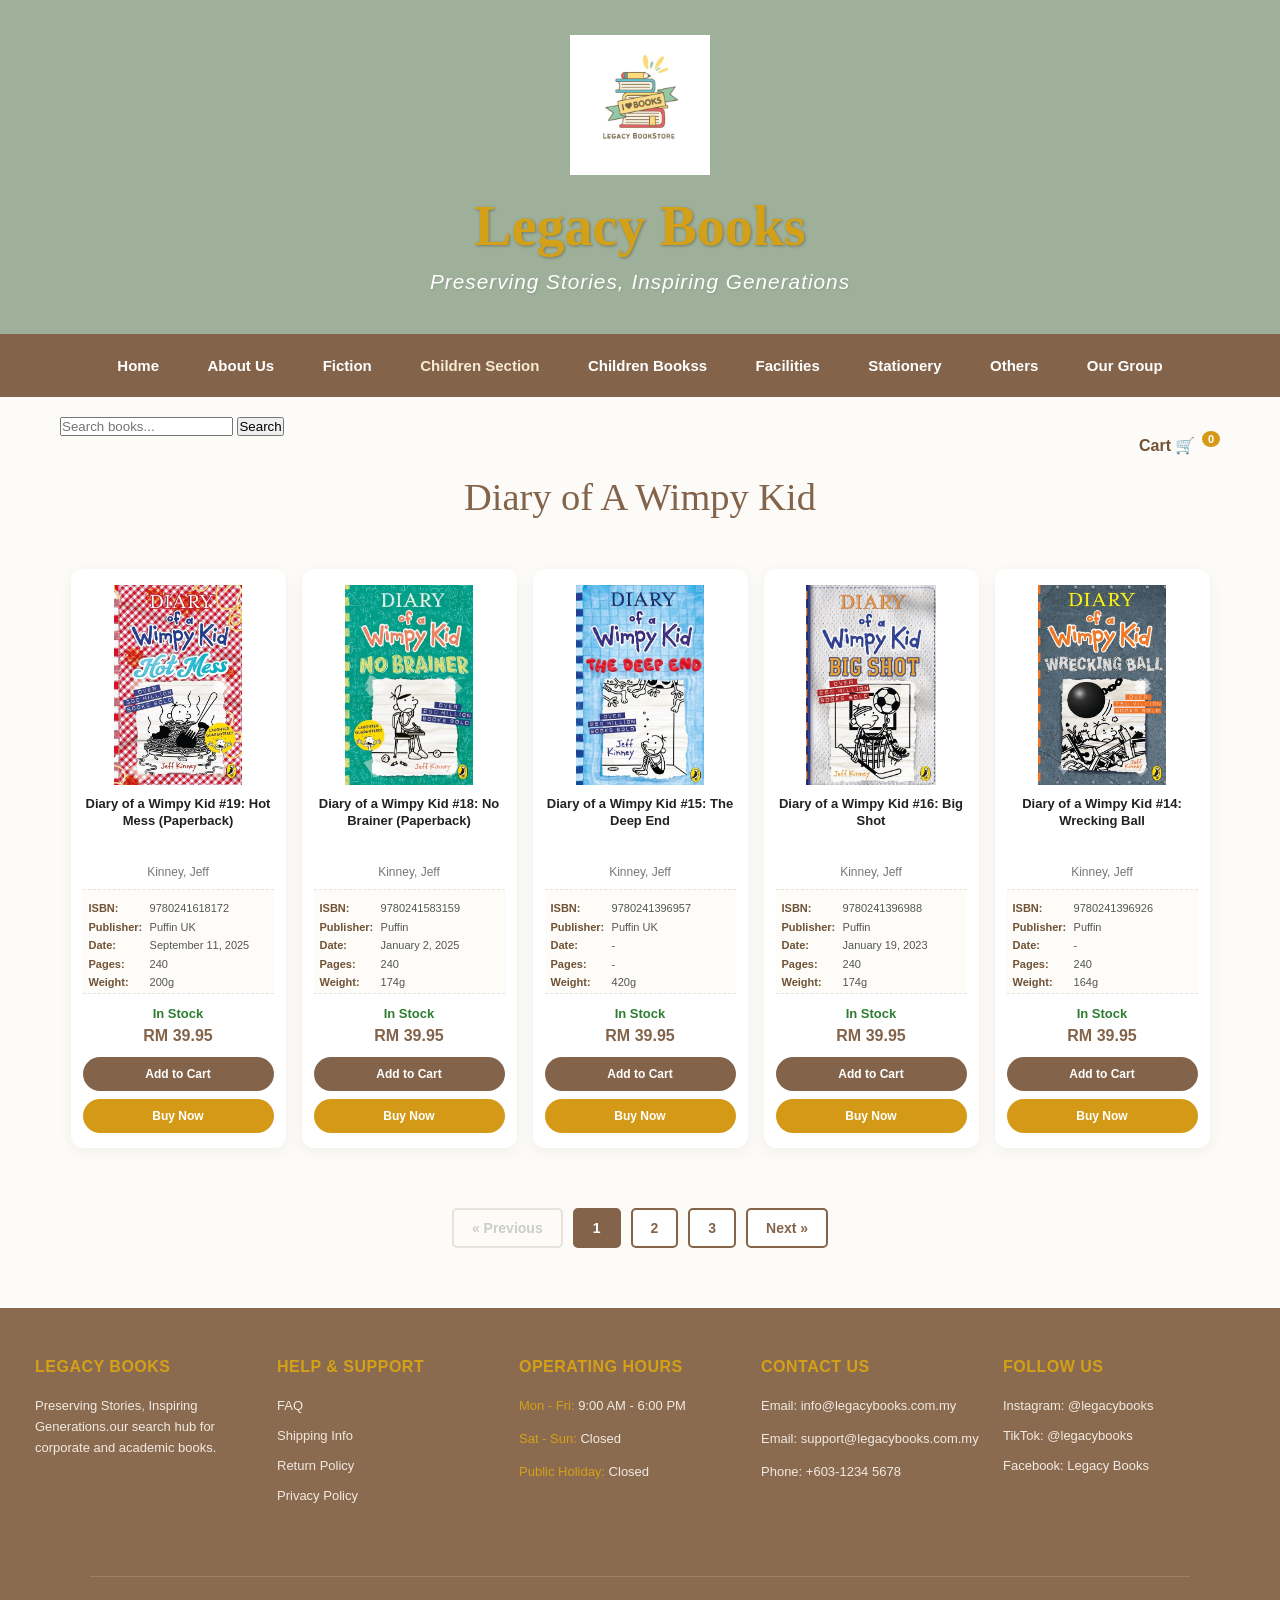
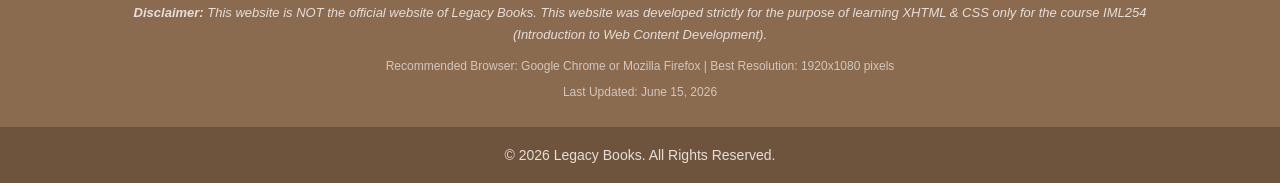
<file: diary.html>
<!DOCTYPE html>
<html lang="ms">
<head>
    <meta charset="UTF-8">
    <meta name="viewport" content="width=device-width, initial-scale=1.0">
    <title>Diary of A Wimpy Kid</title>
    <link rel="stylesheet" href="diary.css">
</head>
<body>

    <header class="main-header">
        <div class="logo-container">
            <img src="logo.jpg" alt="Legacy BookStore" class="site-logo">
        </div>
        <h1 class="site-title">Legacy Books</h1>
        <p class="site-slogan">Preserving Stories, Inspiring Generations</p>
    </header>

    <nav class="navbar-container">
        <div class="navbar-links">
            <a href="index.html" class="nav-item">Home</a>
            <a href="about.html" class="nav-item">About Us</a>
            <a href="fiction.html" class="nav-item">Fiction</a>
            
            <div class="dropdown">
                <a href="children.html" class="nav-item active">Children Section</a>
                <div class="dropdown-content">
                    <a href="geronimo.html">Geronimo & Thea Stilton</a>
                    <a href="usborne.html">Usborne Reading Series</a>
                    <a href="roald_dahl.html">Roald Dahl Series</a>
                    <a href="manga.html">Manga & Graphic Novels</a>
                    <a href="diary.html">Diary of A Wimpy Kid</a>
                </div>
            </div>

            <a href="children.html" class="nav-item">Children Bookss</a>
            <a href="facilities.html" class="nav-item">Facilities</a>
            <a href="stationery.html" class="nav-item">Stationery</a>
            <a href="others.html" class="nav-item">Others</a>
            <a href="our-group.html" class="nav-item">Our Group</a>
        </div>
    </nav>

    <div class="utility-bar">
        <div class="search-box-wrapper">
            <form action="search.html" method="GET">
                <input type="text" name="query" placeholder="Search books..." class="search-input">
                <input type="submit" value="Search" class="search-submit-btn">
            </form>
        </div>
        <div class="cart-box" onclick="viewCart()">
            <span class="cart-label">Cart 🛒</span>
            <span id="top-cart-count" class="cart-count-badge">0</span>
        </div>
        <div class="clearfix"></div>
    </div>


    <main class="content-container">
        <h2 class="category-main-title">Diary of A Wimpy Kid</h2>
        
        <div class="product-cards-grid">
            
            <div class="book-card-item">
                <div class="book-img-frame">
                    <img src="diary1.jpg" alt="Diary of a Wimpy Kid #19: Hot Mess (Paperback)" class="book-cover-img">
                </div>
                <div class="book-title-container">
                    <h3 class="book-title-text">Diary of a Wimpy Kid #19: Hot Mess (Paperback)</h3>
                </div>
                <p class="book-author-text">Kinney, Jeff</p>
                <div class="book-spec-box">
                    <p><span>ISBN:</span> 9780241618172</p>
                    <p><span>Publisher:</span> Puffin UK</p>
                    <p><span>Date:</span> September 11, 2025</p>
                    <p><span>Pages:</span> 240</p>
                    <p><span>Weight:</span> 200g</p>
                </div>
                <p class="book-stock-status">In Stock</p>
                <p class="book-price-text">RM 39.95</p>
                <button class="book-cart-btn" onclick="addToCart('Diary of a Wimpy Kid #19: Hot Mess (Paperback)')">Add to Cart</button>
                <button class="book-buy-now-btn" onclick="openPaymentModal('Diary of a Wimpy Kid #19: Hot Mess (Paperback)', '39.95')">Buy Now</button>
            </div>

            <div class="book-card-item">
                <div class="book-img-frame">
                    <img src="diary2.jpg" alt="Diary of a Wimpy Kid #18: No Brainer (Paperback)" class="book-cover-img">
                </div>
                <div class="book-title-container">
                    <h3 class="book-title-text">Diary of a Wimpy Kid #18: No Brainer (Paperback)</h3>
                </div>
                <p class="book-author-text">Kinney, Jeff</p>
                <div class="book-spec-box">
                    <p><span>ISBN:</span> 9780241583159</p>
                    <p><span>Publisher:</span> Puffin</p>
                    <p><span>Date:</span> January 2, 2025</p>
                    <p><span>Pages:</span> 240</p>
                    <p><span>Weight:</span> 174g</p>
                </div>
                <p class="book-stock-status">In Stock</p>
                <p class="book-price-text">RM 39.95</p>
                <button class="book-cart-btn" onclick="addToCart('Diary of a Wimpy Kid #18: No Brainer (Paperback)')">Add to Cart</button>
                <button class="book-buy-now-btn" onclick="openPaymentModal('Diary of a Wimpy Kid #18: No Brainer (Paperback)', '39.95')">Buy Now</button>
            </div>

            <div class="book-card-item">
                <div class="book-img-frame">
                    <img src="diary3.jpg" alt="Diary of a Wimpy Kid #15: The Deep End" class="book-cover-img">
                </div>
                <div class="book-title-container">
                    <h3 class="book-title-text">Diary of a Wimpy Kid #15: The Deep End</h3>
                </div>
                <p class="book-author-text">Kinney, Jeff</p>
                <div class="book-spec-box">
                    <p><span>ISBN:</span> 9780241396957</p>
                    <p><span>Publisher:</span> Puffin UK</p>
                    <p><span>Date:</span> -</p>
                    <p><span>Pages:</span> -</p>
                    <p><span>Weight:</span> 420g</p>
                </div>
                <p class="book-stock-status">In Stock</p>
                <p class="book-price-text">RM 39.95</p>
                <button class="book-cart-btn" onclick="addToCart('Diary of a Wimpy Kid #15: The Deep End')">Add to Cart</button>
                <button class="book-buy-now-btn" onclick="openPaymentModal('Diary of a Wimpy Kid #15: The Deep End', '39.95')">Buy Now</button>
            </div>
      
            <div class="book-card-item">
                <div class="book-img-frame">
                    <img src="diary4.jpg" alt="Diary of a Wimpy Kid #16: Big Shot" class="book-cover-img">
                </div>
                <div class="book-title-container">
                    <h3 class="book-title-text">Diary of a Wimpy Kid #16: Big Shot</h3>
                </div>
                <p class="book-author-text">Kinney, Jeff</p>
                <div class="book-spec-box">
                    <p><span>ISBN:</span> 9780241396988</p>
                    <p><span>Publisher:</span> Puffin</p>
                    <p><span>Date:</span> January 19, 2023</p>
                    <p><span>Pages:</span> 240</p>
                    <p><span>Weight:</span> 174g</p>
                </div>
                <p class="book-stock-status">In Stock</p>
                <p class="book-price-text">RM 39.95</p>
                <button class="book-cart-btn" onclick="addToCart('Diary of a Wimpy Kid #16: Big Shot')">Add to Cart</button>
                <button class="book-buy-now-btn" onclick="openPaymentModal('Diary of a Wimpy Kid #16: Big Shot', '39.95')">Buy Now</button>
            </div>

            <div class="book-card-item">
                <div class="book-img-frame">
                    <img src="diary5.jpg" alt="Diary of a Wimpy Kid #14: Wrecking Ball" class="book-cover-img">
                </div>
                <div class="book-title-container">
                    <h3 class="book-title-text">Diary of a Wimpy Kid #14: Wrecking Ball</h3>
                </div>
                <p class="book-author-text">Kinney, Jeff</p>
                <div class="book-spec-box">
                    <p><span>ISBN:</span> 9780241396926</p>
                    <p><span>Publisher:</span> Puffin</p>
                    <p><span>Date:</span> -</p>
                    <p><span>Pages:</span> 240</p>
                    <p><span>Weight:</span> 164g</p>
                </div>
                <p class="book-stock-status">In Stock</p>
                <p class="book-price-text">RM 39.95</p>
                <button class="book-cart-btn" onclick="addToCart('Diary of a Wimpy Kid #14: Wrecking Ball')">Add to Cart</button>
                <button class="book-buy-now-btn" onclick="openPaymentModal('Diary of a Wimpy Kid #14: Wrecking Ball', '39.95')">Buy Now</button>
            </div>

            
            <div class="pagination-section">
                <span class="page-link disabled">&laquo; Previous</span>
                <a href="diary.html" class="page-link num-btn active">1</a>
                <a href="diary_page2.html" class="page-link num-btn">2</a>
                <a href="diary_page3.html" class="page-link num-btn">3</a>
                <a href="diary_page2.html" class="page-link next-btn">Next &raquo;</a>
            </div>

        </div> 
        <div class="clearfix"></div>
    </main>

    <div id="payment-modal-box" class="modal-overlay">
        <div class="modal-content-card">
            <span class="modal-close-btn" onclick="closePaymentModal()">&times;</span>
            <h3 class="modal-payment-title">Secure Checkout</h3>
            
            <div class="modal-product-summary">
                <p><strong>Item:</strong> <span id="modal-book-name">-</span></p>
                <p><strong>Total Price:</strong> <span id="modal-book-price" class="modal-price-highlight">RM 0.00</span></p>
            </div>
            
            <h4 class="modal-section-subtitle">Select Payment Method:</h4>
            <form id="payment-selection-form" onsubmit="processPayment(event)">
                
                <label class="payment-option-label">
                    <input type="radio" name="payment_method" value="Online Banking" required onchange="toggleCheckoutInputs()">
                    <span class="option-custom-text">🌐 Online Banking (FPX)</span>
                </label>
                
                <div id="bank-dropdown-container" class="card-details-container" style="display:none; border:1px solid #cccccc; background:#ffffff; margin-bottom:10px; padding:10px;">
                    <label for="fpx-bank-select" class="card-input-label" style="display:inline-block; margin-right:10px;">Select Your Bank:</label>
                    <select id="fpx-bank-select" class="card-input-box" style="width:auto; display:inline-block; letter-spacing:normal;">
                        <option value="" disabled selected>-- Choose Bank --</option>
                        <option value="CIMB Bank">CIMB Bank</option>
                        <option value="Public Bank">Public Bank</option>
                        <option value="RHB Bank">RHB Bank</option>
                        <option value="Maybank">Maybank</option>
                        <option value="BSN">BSN</option>
                    </select>
                </div>
                
                <label class="payment-option-label">
                    <input type="radio" name="payment_method" value="Credit/Debit Card" onchange="toggleCheckoutInputs()">
                    <span class="option-custom-text">💳 Credit / Debit Card</span>
                </label>

                <div id="card-input-container" class="card-details-container">
                    <label for="card-number-field" class="card-input-label">Enter your card number:</label>
                    <input type="text" id="card-number-field" class="card-input-box" placeholder="1234 5678 9101 2345" maxlength="19">
                </div>
                
                <label class="payment-option-label">
                    <input type="radio" name="payment_method" value="E-Wallet" onchange="toggleCheckoutInputs()">
                    <span class="option-custom-text">📱 E-Wallet (Touch 'n Go / GrabPay)</span>
                </label>
                
                <button type="submit" class="modal-pay-submit-btn">Proceed to Pay</button>
            </form>
        </div>
    </div>

    <footer class="footer">
        <div class="footer-container">
            
            <div class="footer-column">
                <h3>LEGACY BOOKS</h3>
                <p>Preserving Stories, Inspiring Generations.our search hub for corporate and academic books.</p>
            </div>
            
            <div class="footer-column">
                <h3>HELP & SUPPORT</h3>
                <ul>
                    <li><a href="#">FAQ</a></li>
                    <li><a href="#">Shipping Info</a></li>
                    <li><a href="#">Return Policy</a></li>
                    <li><a href="#">Privacy Policy</a></li>
                </ul>
            </div>
            
            <div class="footer-column">
                <h3>OPERATING HOURS</h3>
                <p><span>Mon - Fri:</span> 9:00 AM - 6:00 PM</p>
                <p><span>Sat - Sun:</span> Closed</p>
                <p><span>Public Holiday:</span> Closed</p>
            </div>
            
            <div class="footer-column">
                <h3>CONTACT US</h3>
                <p>Email: info@legacybooks.com.my</p>
                <p>Email: support@legacybooks.com.my</p>
                <p class="phone-text">Phone: +603-1234 5678</p>
            </div>
            
            <div class="footer-column">
                <h3>FOLLOW US</h3>
                <ul>
                    <li><a href="#">Instagram: @legacybooks</a></li>
                    <li><a href="#">TikTok: @legacybooks</a></li>
                    <li><a href="#">Facebook: Legacy Books</a></li>
                </ul>
            </div>
            <div class="clearfix"></div>
        </div>

        <hr class="footer-divider">
        
        <div class="disclaimer-area">
            <p class="disclaimer-text"><strong>Disclaimer:</strong> This website is NOT the official website of Legacy Books. This website was developed strictly for the purpose of learning XHTML & CSS only for the course IML254 (Introduction to Web Content Development).</p>
            <p class="tech-specs">Recommended Browser: Google Chrome or Mozilla Firefox | Best Resolution: 1920x1080 pixels</p>
            <p class="last-update">Last Updated: June 15, 2026</p>
        </div>

        <div class="copyright">
            <p>&copy; 2026 Legacy Books. All Rights Reserved.</p>
        </div>
    </footer>

    <script type="text/javascript">
        var cartList = [];

        function addToCart(bookName) {
            cartList.push(bookName); 
            document.getElementById("top-cart-count").innerHTML = cartList.length;
            alert("Success! '" + bookName  + "' has been added to your cart.");
        }

        function viewCart() {
            if(cartList.length === 0) {
                alert("Your cart is currently empty. Start adding some books from the shop!");
            } else {
                var summaryText = "Items currently in your cart:\n\n";
                for (var i = 0; i < cartList.length; i++) {
                   summaryText += (i + 1) + ". " +  cartList[i] + "\n";
                }
                summaryText += "\nTotal items: " + cartList.length;
                alert(summaryText);
            }
        }

        function openPaymentModal(bookName, bookPrice) {
            document.getElementById("modal-book-name").innerHTML = bookName;
            document.getElementById("modal-book-price").innerHTML = "RM " + bookPrice;
            document.getElementById("payment-modal-box").style.display = "block";
            
            document.getElementById("bank-dropdown-container").style.display = "none";
            document.getElementById("card-input-container").style.display = "none";
        }

        function closePaymentModal() {
            document.getElementById("payment-modal-box").style.display = "none";
            document.getElementById("payment-selection-form").reset();
            document.getElementById("bank-dropdown-container").style.display = "none";
            document.getElementById("card-input-container").style.display = "none";
        }

        function toggleCheckoutInputs() {
            var selectedMethod = document.querySelector('input[name="payment_method"]:checked').value;
            
            var bankBox = document.getElementById("bank-dropdown-container");
            var bankDropdown = document.getElementById("fpx-bank-select");
            
            var cardBox = document.getElementById("card-input-container");
            var cardInput = document.getElementById("card-number-field");
            
            if (selectedMethod === "Online Banking") {
                bankBox.style.display = "block";
                bankDropdown.required = true;
                
                cardBox.style.display = "none";
                cardInput.required = false;
                cardInput.value = ""; 
            } 
            else if (selectedMethod === "Credit/Debit Card") {
                cardBox.style.display = "block";
                cardInput.required = true;
                
                bankBox.style.display = "none";
                bankDropdown.required = false;
                bankDropdown.value = "";
            } 
            else {
                bankBox.style.display = "none";
                bankDropdown.required = false;
                bankDropdown.value = "";
                
                cardBox.style.display = "none";
                cardInput.required = false;
                cardInput.value = "";
            }
        }

        function processPayment(event) {
            event.preventDefault();
            var selectedMethod = document.querySelector('input[name="payment_method"]:checked').value;
            var bookName = document.getElementById("modal-book-name").innerHTML;
            
            if (selectedMethod === "Online Banking") {
                var selectedBank = document.getElementById("fpx-bank-select").value;
                alert("Success! Your transaction for '" + bookName + "' via [Online Banking - " + selectedBank + "] was successful!");
            } else if (selectedMethod === "Credit/Debit Card") {
                var cardNum = document.getElementById("card-number-field").value;
                alert("Success! Your transaction for '" + bookName + "' via [Credit/Debit Card: **** " + cardNum.slice(-4) + "] was successful!");
            } else {
                alert("Success! Your transaction for '" + bookName + "' via [" + selectedMethod + "] was successful!");
            }
            closePaymentModal();
        }
    </script>
</body>
</html>
</file>
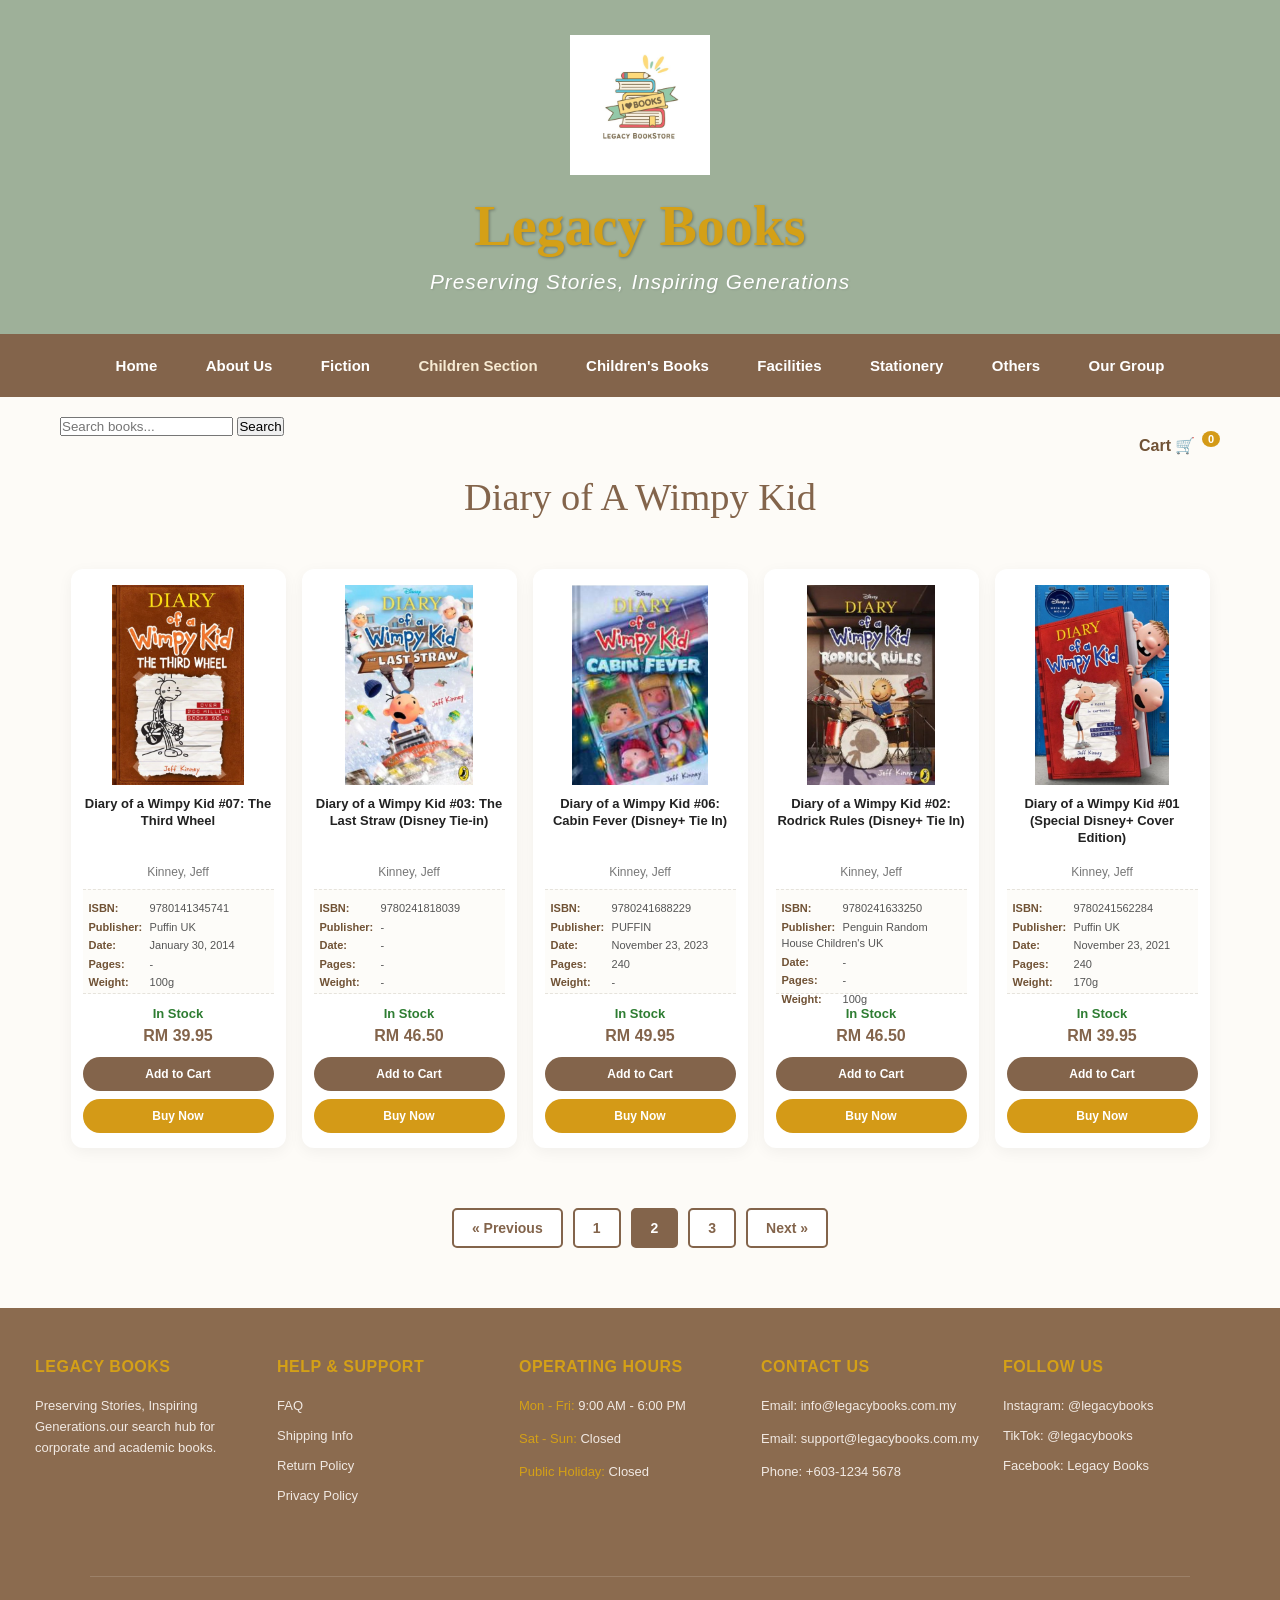
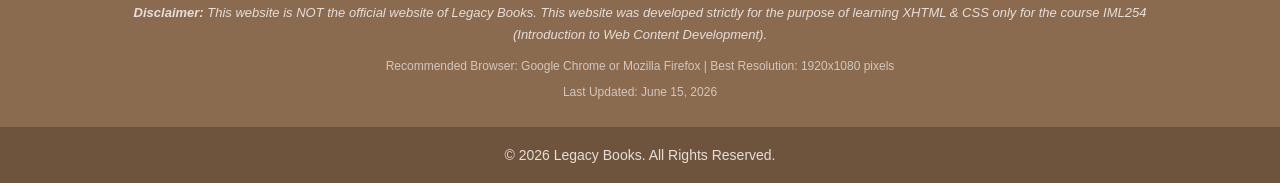
<file: diary_page2.html>
<!DOCTYPE html>
<html lang="en">
<head>
    <meta charset="UTF-8">
    <meta name="viewport" content="width=device-width, initial-scale=1.0">
    <title>Diary of A Wimpy Kids- Legacy Books</title>
    <link rel="stylesheet" href="diary.css">
</head>
<body>

    <header class="main-header">
        <div class="logo-container">
            <img src="logo.jpg" alt="Legacy BookStore" class="site-logo">
        </div>
        <h1 class="site-title">Legacy Books</h1>
        <p class="site-slogan">Preserving Stories, Inspiring Generations</p>
    </header>

    <nav class="navbar-container">
        <div class="navbar-links">
            <a href="index.html" class="nav-item">Home</a>
            <a href="about.html" class="nav-item">About Us</a>
            <a href="fiction.html" class="nav-item">Fiction</a>
            
            <div class="dropdown">
                <a href="children.html" class="nav-item active">Children Section</a>
                <div class="dropdown-content">
                    <a href="geronimo.html">Geronimo & Thea Stilton</a>
                    <a href="usborne.html">Usborne Reading Series</a>
                    <a href="roald_dahl.html">Roald Dahl Series</a>
                    <a href="manga.html">Manga & Graphic Novels</a>
                    <a href="diary.html">Diary of A Wimpy Kid</a>                   
                </div>
            </div>

            <a href="children.html" class="nav-item">Children's Books</a>
            <a href="facilities.html" class="nav-item">Facilities</a>
            <a href="stationery.html" class="nav-item">Stationery</a>
            <a href="others.html" class="nav-item">Others</a>
            <a href="our-group.html" class="nav-item">Our Group</a>
        </div>
    </nav>

    <div class="utility-bar">
        <div class="search-box-wrapper">
            <form action="search.html" method="GET">
                <input type="text" name="query" placeholder="Search books..." class="search-input">
                <input type="submit" value="Search" class="search-submit-btn">
            </form>
        </div>
        <div class="cart-box" onclick="viewCart()">
            <span class="cart-label">Cart 🛒</span>
            <span id="top-cart-count" class="cart-count-badge">0</span>
        </div>
        <div class="clearfix"></div>
    </div>

    <main class="content-container">
        <h2 class="category-main-title">Diary of A Wimpy Kid</h2>
        
        <div class="product-cards-grid">
            
            <div class="book-card-item">
                <div class="book-img-frame">
                    <img src="diary6.jpg" alt="Diary of a Wimpy Kid #07: The Third Wheel" class="book-cover-img">
                </div>
                <div class="book-title-container">
                    <h3 class="book-title-text">Diary of a Wimpy Kid #07: The Third Wheel</h3>
                </div>
                <p class="book-author-text">Kinney, Jeff</p>
                <div class="book-spec-box">
                    <p><span>ISBN:</span> 9780141345741</p>
                    <p><span>Publisher:</span> Puffin UK</p>
                    <p><span>Date:</span> January 30, 2014</p>
                    <p><span>Pages:</span> -</p>
                    <p><span>Weight:</span> 100g</p>
                </div>
                <p class="book-stock-status">In Stock</p>
                <p class="book-price-text">RM 39.95</p>
                <button class="book-cart-btn" onclick="addToCart('Diary of a Wimpy Kid #07: The Third Wheel')">Add to Cart</button>
                <button class="book-buy-now-btn" onclick="openPaymentModal('Diary of a Wimpy Kid #07: The Third Wheel', '39.95')">Buy Now</button>
            </div>

            <div class="book-card-item">
                <div class="book-img-frame">
                    <img src="diary7.jpg" alt="Diary of a Wimpy Kid #03: The Last Straw (Disney Tie-in)" class="book-cover-img">
                </div>
                <div class="book-title-container">
                    <h3 class="book-title-text">Diary of a Wimpy Kid #03: The Last Straw (Disney Tie-in)</h3>
                </div>
                <p class="book-author-text">Kinney, Jeff</p>
                <div class="book-spec-box">
                    <p><span>ISBN:</span> 9780241818039</p>
                    <p><span>Publisher:</span> -</p>
                    <p><span>Date:</span> -</p>
                    <p><span>Pages:</span> -</p>
                    <p><span>Weight:</span> -</p>
                </div>
                <p class="book-stock-status">In Stock</p>
                <p class="book-price-text">RM 46.50</p>
                <button class="book-cart-btn" onclick="addToCart('Diary of a Wimpy Kid #03: The Last Straw (Disney Tie-in)')">Add to Cart</button>
                <button class="book-buy-now-btn" onclick="openPaymentModal('Diary of a Wimpy Kid #03: The Last Straw (Disney Tie-in)', '46.50')">Buy Now</button>
            </div>

            <div class="book-card-item">
                <div class="book-img-frame">
                    <img src="diary8.jpg" alt="Diary of a Wimpy Kid #06: Cabin Fever (Disney+ Tie In)" class="book-cover-img">
                </div>
                <div class="book-title-container">
                    <h3 class="book-title-text">Diary of a Wimpy Kid #06: Cabin Fever (Disney+ Tie In)</h3>
                </div>
                <p class="book-author-text">Kinney, Jeff</p>
                <div class="book-spec-box">
                    <p><span>ISBN:</span> 9780241688229</p>
                    <p><span>Publisher:</span> PUFFIN</p>
                    <p><span>Date:</span> November 23, 2023</p>
                    <p><span>Pages:</span> 240</p>
                    <p><span>Weight:</span> -</p>
                </div>
                <p class="book-stock-status">In Stock</p>
                <p class="book-price-text">RM 49.95</p>
                <button class="book-cart-btn" onclick="addToCart('Diary of a Wimpy Kid #06: Cabin Fever (Disney+ Tie In)')">Add to Cart</button>
                <button class="book-buy-now-btn" onclick="openPaymentModal('Diary of a Wimpy Kid #06: Cabin Fever (Disney+ Tie In)', '49.95')">Buy Now</button>
            </div>

            <div class="book-card-item">
                <div class="book-img-frame">
                    <img src="diary9.jpg" alt="Diary of a Wimpy Kid #02: Rodrick Rules (Disney+ Tie In)" class="book-cover-img">
                </div>
                <div class="book-title-container">
                    <h3 class="book-title-text">Diary of a Wimpy Kid #02: Rodrick Rules (Disney+ Tie In)</h3>
                </div>
                <p class="book-author-text">Kinney, Jeff</p>
                <div class="book-spec-box">
                    <p><span>ISBN:</span> 9780241633250</p>
                    <p><span>Publisher:</span> Penguin Random House Children&#39;s UK</p>
                    <p><span>Date:</span> -</p>
                    <p><span>Pages:</span> -</p>
                    <p><span>Weight:</span> 100g</p>
                </div>
                <p class="book-stock-status">In Stock</p>
                <p class="book-price-text">RM 46.50</p>
                <button class="book-cart-btn" onclick="addToCart('Diary of a Wimpy Kid #02: Rodrick Rules (Disney+ Tie In)')">Add to Cart</button>
                <button class="book-buy-now-btn" onclick="openPaymentModal('Diary of a Wimpy Kid #02: Rodrick Rules (Disney+ Tie In)', '46.50')">Buy Now</button>
            </div>

            <div class="book-card-item">
                <div class="book-img-frame">
                    <img src="diary10.jpg" alt="Diary of a Wimpy Kid #01 (Special Disney+ Cover Edition)" class="book-cover-img">
                </div>
                <div class="book-title-container">
                    <h3 class="book-title-text">Diary of a Wimpy Kid #01 (Special Disney+ Cover Edition)</h3>
                </div>
                <p class="book-author-text">Kinney, Jeff</p>
                <div class="book-spec-box">
                    <p><span>ISBN:</span> 9780241562284</p>
                    <p><span>Publisher:</span> Puffin UK</p>
                    <p><span>Date:</span> November 23, 2021</p>
                    <p><span>Pages:</span> 240</p>
                    <p><span>Weight:</span> 170g</p>
                </div>
                <p class="book-stock-status">In Stock</p>
                <p class="book-price-text">RM 39.95</p>
                <button class="book-cart-btn" onclick="addToCart('Diary of a Wimpy Kid #01 (Special Disney+ Cover Edition)')">Add to Cart</button>
                <button class="book-buy-now-btn" onclick="openPaymentModal('Diary of a Wimpy Kid #01 (Special Disney+ Cover Edition)', '39.95')">Buy Now</button>
            </div>
            
            <div class="pagination-section">
                <a href="diary.html" class="page-link">&laquo; Previous</a>
                
                <a href="diary.html" class="page-link num-btn">1</a>
                <a href="diary_page2.html" class="page-link num-btn active">2</a>
                <a href="diary_page3.html" class="page-link num-btn">3</a>
                
                <a href="diary_page3.html" class="page-link next-btn">Next &raquo;</a>
            </div>

        </div> 
        <div class="clearfix"></div>
    </main>

    <div id="payment-modal-box" class="modal-overlay">
        <div class="modal-content-card">
            <span class="modal-close-btn" onclick="closePaymentModal()">&times;</span>
            <h3 class="modal-payment-title">Secure Checkout</h3>
            
            <div class="modal-product-summary">
                <p><strong>Item:</strong> <span id="modal-book-name">-</span></p>
                <p><strong>Total Price:</strong> <span id="modal-book-price" class="modal-price-highlight">RM 0.00</span></p>
            </div>
            
            <h4 class="modal-section-subtitle">Select Payment Method:</h4>
            <form id="payment-selection-form" onsubmit="processPayment(event)">
                <label class="payment-option-label">
                    <input type="radio" name="payment_method" value="Online Banking" required onchange="toggleCheckoutInputs()">
                    <span class="option-custom-text">🌐 Online Banking (FPX)</span>
                </label>
                
                <div id="bank-dropdown-container" class="card-details-container" style="display:none; border:1px solid #cccccc; background:#ffffff; margin-bottom:10px; padding:10px;">
                    <label for="fpx-bank-select" class="card-input-label" style="display:inline-block; margin-right:10px;">Select Your Bank:</label>
                    <select id="fpx-bank-select" class="card-input-box" style="width:auto; display:inline-block; letter-spacing:normal;">
                        <option value="" disabled selected>-- Choose Bank --</option>
                        <option value="CIMB Bank">CIMB Bank</option>
                        <option value="Public Bank">Public Bank</option>
                        <option value="RHB Bank">RHB Bank</option>
                        <option value="Maybank">Maybank</option>
                        <option value="BSN">BSN</option>
                    </select>
                </div>
                
                <label class="payment-option-label">
                    <input type="radio" name="payment_method" value="Credit/Debit Card" onchange="toggleCheckoutInputs()">
                    <span class="option-custom-text">💳 Credit / Debit Card</span>
                </label>

                <div id="card-input-container" class="card-details-container">
                    <label for="card-number-field" class="card-input-label">Enter your card number:</label>
                    <input type="text" id="card-number-field" class="card-input-box" placeholder="1234 5678 9101 2345" maxlength="19">
                </div>
                
                <label class="payment-option-label">
                    <input type="radio" name="payment_method" value="E-Wallet" onchange="toggleCheckoutInputs()">
                    <span class="option-custom-text">📱 E-Wallet (Touch 'n Go / GrabPay)</span>
                </label>
                
                <button type="submit" class="modal-pay-submit-btn">Proceed to Pay</button>
            </form>
        </div>
    </div>

    <footer class="footer">
        <div class="footer-container">
            
            <div class="footer-column">
                <h3>LEGACY BOOKS</h3>
                <p>Preserving Stories, Inspiring Generations.our search hub for corporate and academic books.</p>
            </div>
            
            <div class="footer-column">
                <h3>HELP & SUPPORT</h3>
                <ul>
                    <li><a href="#">FAQ</a></li>
                    <li><a href="#">Shipping Info</a></li>
                    <li><a href="#">Return Policy</a></li>
                    <li><a href="#">Privacy Policy</a></li>
                </ul>
            </div>
            
            <div class="footer-column">
                <h3>OPERATING HOURS</h3>
                <p><span>Mon - Fri:</span> 9:00 AM - 6:00 PM</p>
                <p><span>Sat - Sun:</span> Closed</p>
                <p><span>Public Holiday:</span> Closed</p>
            </div>
            
            <div class="footer-column">
                <h3>CONTACT US</h3>
                <p>Email: info@legacybooks.com.my</p>
                <p>Email: support@legacybooks.com.my</p>
                <p class="phone-text">Phone: +603-1234 5678</p>
            </div>
            
            <div class="footer-column">
                <h3>FOLLOW US</h3>
                <ul>
                    <li><a href="#">Instagram: @legacybooks</a></li>
                    <li><a href="#">TikTok: @legacybooks</a></li>
                    <li><a href="#">Facebook: Legacy Books</a></li>
                </ul>
            </div>
            <div class="clearfix"></div>
        </div>

        <hr class="footer-divider">
        
        <div class="disclaimer-area">
            <p class="disclaimer-text"><strong>Disclaimer:</strong> This website is NOT the official website of Legacy Books. This website was developed strictly for the purpose of learning XHTML & CSS only for the course IML254 (Introduction to Web Content Development).</p>
            <p class="tech-specs">Recommended Browser: Google Chrome or Mozilla Firefox | Best Resolution: 1920x1080 pixels</p>
            <p class="last-update">Last Updated: June 15, 2026</p>
        </div>

        <div class="copyright">
            <p>&copy; 2026 Legacy Books. All Rights Reserved.</p>
        </div>
    </footer>

    <script type="text/javascript">
        var cartList = [];

        function addToCart(bookName) {
            cartList.push(bookName); 
            document.getElementById("top-cart-count").innerHTML = cartList.length;
            alert("Success! '" + bookName  + "' has been added to your cart.");
        }

        function viewCart() {
            if(cartList.length === 0) {
                alert("Your cart is currently empty. Start adding some books from the shop!");
            } else {
                var summaryText = "Items currently in your cart:\n\n";
                for (var i = 0; i < cartList.length; i++) {
                   summaryText += (i + 1) + ". " +  cartList[i] + "\n";
                }
                summaryText += "\nTotal items: " + cartList.length;
                alert(summaryText);
            }
        }

        function openPaymentModal(bookName, bookPrice) {
            document.getElementById("modal-book-name").innerHTML = bookName;
            document.getElementById("modal-book-price").innerHTML = "RM " + bookPrice;
            document.getElementById("payment-modal-box").style.display = "block";
            
            document.getElementById("bank-dropdown-container").style.display = "none";
            document.getElementById("card-input-container").style.display = "none";
        }

        function closePaymentModal() {
            document.getElementById("payment-modal-box").style.display = "none";
            document.getElementById("payment-selection-form").reset();
            document.getElementById("bank-dropdown-container").style.display = "none";
            document.getElementById("card-input-container").style.display = "none";
        }

        function toggleCheckoutInputs() {
            var selectedMethod = document.querySelector('input[name="payment_method"]:checked').value;
            
            var bankBox = document.getElementById("bank-dropdown-container");
            var bankDropdown = document.getElementById("fpx-bank-select");
            
            var cardBox = document.getElementById("card-input-container");
            var cardInput = document.getElementById("card-number-field");
            
            if (selectedMethod === "Online Banking") {
                bankBox.style.display = "block";
                bankDropdown.required = true;
                
                cardBox.style.display = "none";
                cardInput.required = false;
                cardInput.value = ""; 
            } 
            else if (selectedMethod === "Credit/Debit Card") {
                cardBox.style.display = "block";
                cardInput.required = true;
                
                bankBox.style.display = "none";
                bankDropdown.required = false;
                bankDropdown.value = "";
            } 
            else {
                bankBox.style.display = "none";
                bankDropdown.required = false;
                bankDropdown.value = "";
                
                cardBox.style.display = "none";
                cardInput.required = false;
                cardInput.value = "";
            }
        }

        function processPayment(event) {
            event.preventDefault();
            var selectedMethod = document.querySelector('input[name="payment_method"]:checked').value;
            var bookName = document.getElementById("modal-book-name").innerHTML;
            
            if (selectedMethod === "Online Banking") {
                var selectedBank = document.getElementById("fpx-bank-select").value;
                alert("Success! Your transaction for '" + bookName + "' via [Online Banking - " + selectedBank + "] was successful!");
            } else if (selectedMethod === "Credit/Debit Card") {
                var cardNum = document.getElementById("card-number-field").value;
                alert("Success! Your transaction for '" + bookName + "' via [Credit/Debit Card: **** " + cardNum.slice(-4) + "] was successful!");
            } else {
                alert("Success! Your transaction for '" + bookName + "' via [" + selectedMethod + "] was successful!");
            }
            closePaymentModal();
        }
    </script>
</body>
</html>
</file>
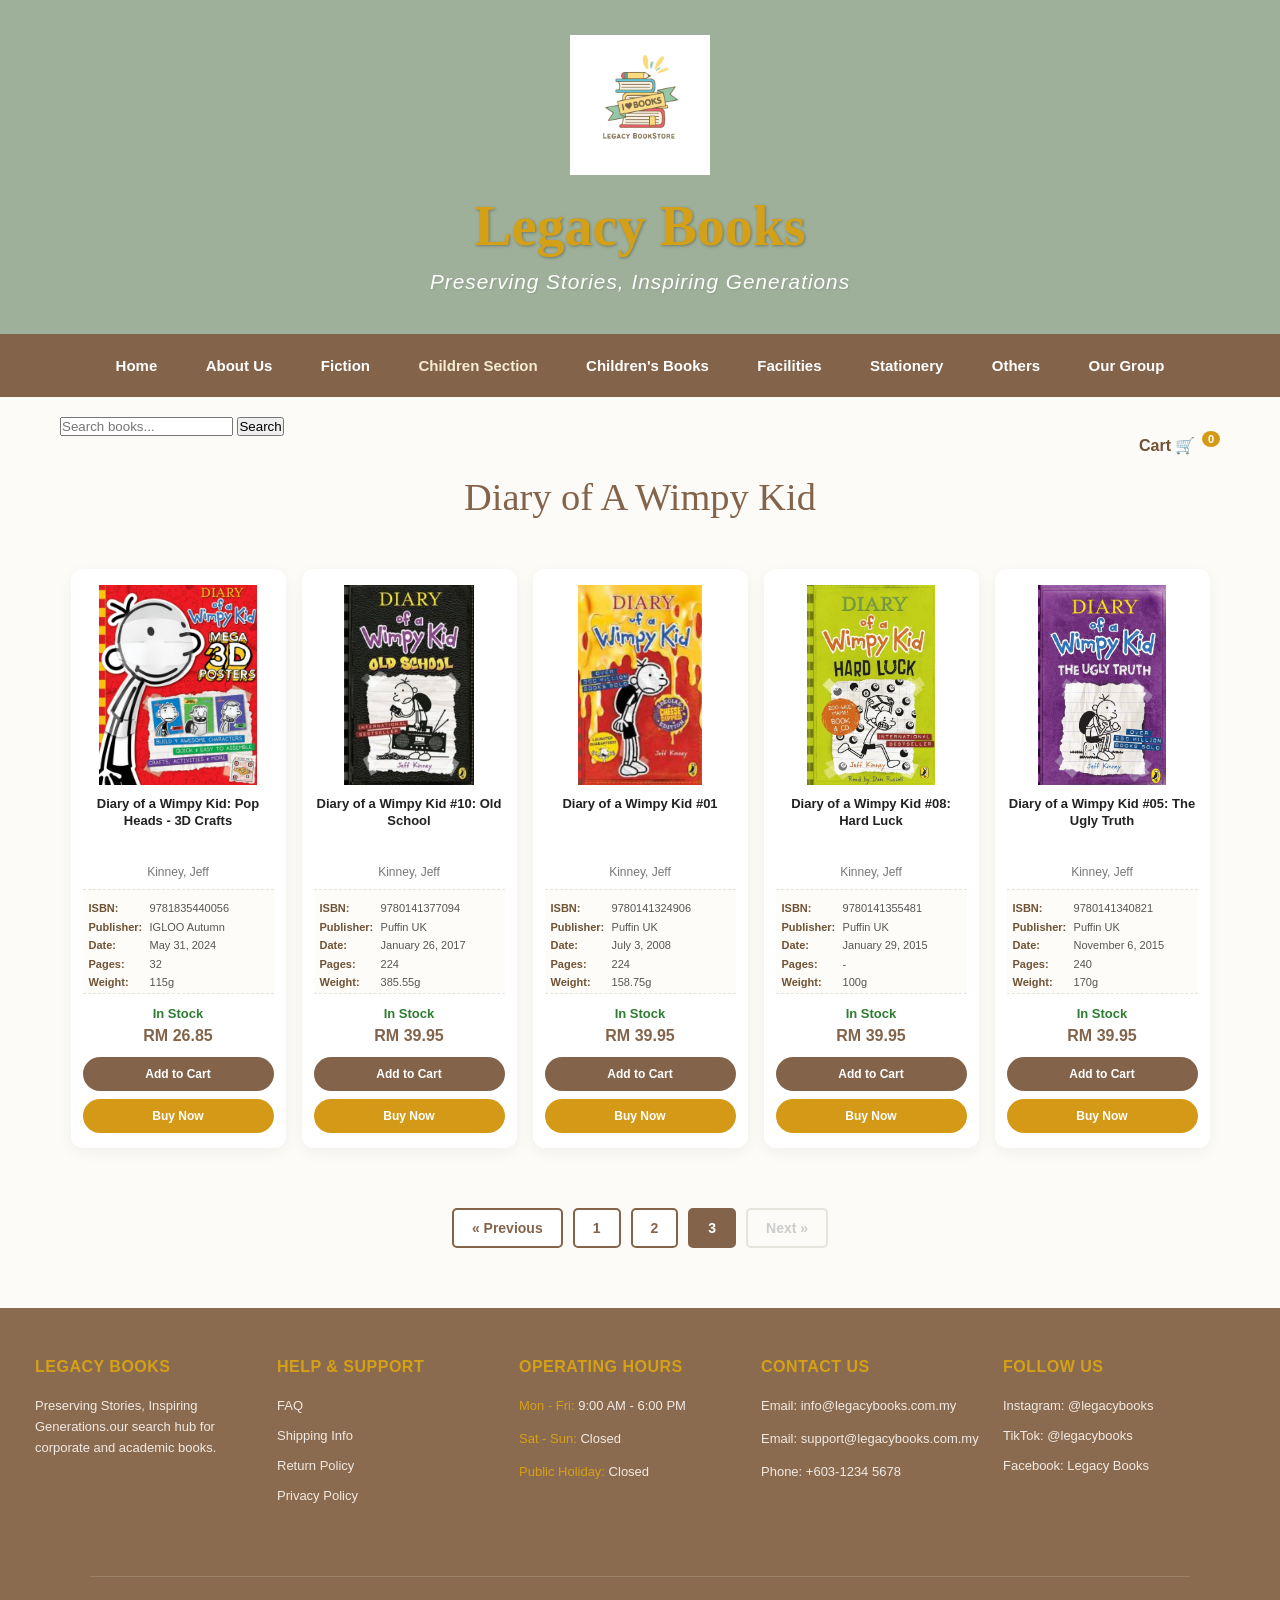
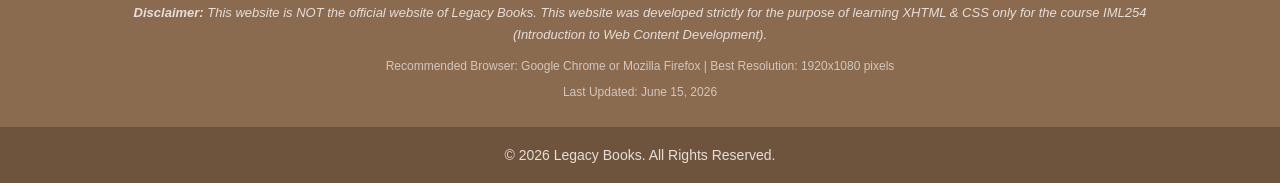
<file: diary_page3.html>
<!DOCTYPE html>
<html lang="en">
<head>
    <meta charset="UTF-8">
    <meta name="viewport" content="width=device-width, initial-scale=1.0">
    <title>Diary of A Wimpy Kid- Legacy Books</title>
    <link rel="stylesheet" href="diary.css">
</head>
<body>

    <header class="main-header">
        <div class="logo-container">
            <img src="logo.jpg" alt="Legacy BookStore" class="site-logo">
        </div>
        <h1 class="site-title">Legacy Books</h1>
        <p class="site-slogan">Preserving Stories, Inspiring Generations</p>
    </header>

    <nav class="navbar-container">
        <div class="navbar-links">
            <a href="index.html" class="nav-item">Home</a>
            <a href="about.html" class="nav-item">About Us</a>
            <a href="fiction.html" class="nav-item">Fiction</a>
            
            <div class="dropdown">
                <a href="children.html" class="nav-item active">Children Section</a>
                <div class="dropdown-content">
                    <a href="geronimo.html">Geronimo & Thea Stilton</a>
                    <a href="usborne.html">Usborne Reading Series</a>
                    <a href="roald_dahl.html">Roald Dahl Series</a>
                    <a href="manga.html">Manga & Graphic Novels</a>
                    <a href="diary.html">Diary of A Wimpy Kid</a>                                                           </div>
            </div>

            <a href="children.html" class="nav-item">Children's Books</a>
            <a href="facilities.html" class="nav-item">Facilities</a>
            <a href="stationery.html" class="nav-item">Stationery</a>
            <a href="others.html" class="nav-item">Others</a>
            <a href="our-group.html" class="nav-item">Our Group</a>
        </div>
    </nav>

    <div class="utility-bar">
        <div class="search-box-wrapper">
            <form action="search.html" method="GET">
                <input type="text" name="query" placeholder="Search books..." class="search-input">
                <input type="submit" value="Search" class="search-submit-btn">
            </form>
        </div>
        <div class="cart-box" onclick="viewCart()">
            <span class="cart-label">Cart 🛒</span>
            <span id="top-cart-count" class="cart-count-badge">0</span>
        </div>
        <div class="clearfix"></div>
    </div>

    <main class="content-container">
        <h2 class="category-main-title">Diary of A Wimpy Kid</h2>
        
        <div class="product-cards-grid">
            
            <div class="book-card-item">
                <div class="book-img-frame">
                    <img src="diary11.jpg" alt="Diary of a Wimpy Kid: Pop Heads - 3D Crafts" class="book-cover-img">
                </div>
                <div class="book-title-container">
                    <h3 class="book-title-text">Diary of a Wimpy Kid: Pop Heads - 3D Crafts</h3>
                </div>
                <p class="book-author-text">Kinney, Jeff</p>
                <div class="book-spec-box">
                    <p><span>ISBN:</span> 9781835440056</p>
                    <p><span>Publisher:</span> IGLOO Autumn</p>
                    <p><span>Date:</span> May 31, 2024</p>
                    <p><span>Pages:</span> 32</p>
                    <p><span>Weight:</span> 115g</p>
                </div>
                <p class="book-stock-status">In Stock</p>
                <p class="book-price-text">RM 26.85</p>
                <button class="book-cart-btn" onclick="addToCart('Diary of a Wimpy Kid: Pop Heads - 3D Crafts')">Add to Cart</button>
                <button class="book-buy-now-btn" onclick="openPaymentModal('Diary of a Wimpy Kid: Pop Heads - 3D Crafts', '26.85')">Buy Now</button>
            </div>

            <div class="book-card-item">
                <div class="book-img-frame">
                    <img src="diary12.jpg" alt="Diary of a Wimpy Kid #10: Old School" class="book-cover-img">
                </div>
                <div class="book-title-container">
                    <h3 class="book-title-text">Diary of a Wimpy Kid #10: Old School</h3>
                </div>
                <p class="book-author-text">Kinney, Jeff</p>
                <div class="book-spec-box">
                    <p><span>ISBN:</span> 9780141377094</p>
                    <p><span>Publisher:</span> Puffin UK</p>
                    <p><span>Date:</span> January 26, 2017</p>
                    <p><span>Pages:</span> 224</p>
                    <p><span>Weight:</span> 385.55g</p>
                </div>
                <p class="book-stock-status">In Stock</p>
                <p class="book-price-text">RM 39.95</p>
                <button class="book-cart-btn" onclick="addToCart('Diary of a Wimpy Kid #10: Old School')">Add to Cart</button>
                <button class="book-buy-now-btn" onclick="openPaymentModal('Diary of a Wimpy Kid #10: Old School', '39.95')">Buy Now</button>
            </div>

            <div class="book-card-item">
                <div class="book-img-frame">
                    <img src="diary13.jpg" alt="Diary of a Wimpy Kid #01" class="book-cover-img">
                </div>
                <div class="book-title-container">
                    <h3 class="book-title-text">Diary of a Wimpy Kid #01</h3>
                </div>
                <p class="book-author-text">Kinney, Jeff</p>
                <div class="book-spec-box">
                    <p><span>ISBN:</span> 9780141324906</p>
                    <p><span>Publisher:</span> Puffin UK</p>
                    <p><span>Date:</span> July 3, 2008</p>
                    <p><span>Pages:</span> 224</p>
                    <p><span>Weight:</span> 158.75g</p>
                </div>
                <p class="book-stock-status">In Stock</p>
                <p class="book-price-text">RM 39.95</p>
                <button class="book-cart-btn" onclick="addToCart('Diary of a Wimpy Kid #01')">Add to Cart</button>
                <button class="book-buy-now-btn" onclick="openPaymentModal('Diary of a Wimpy Kid #01', '39.95')">Buy Now</button>
            </div>

            <div class="book-card-item">
                <div class="book-img-frame">
                    <img src="diary14.jpg" alt="Diary of a Wimpy Kid #08: Hard Luck" class="book-cover-img">
                </div>
                <div class="book-title-container">
                    <h3 class="book-title-text">Diary of a Wimpy Kid #08: Hard Luck</h3>
                </div>
                <p class="book-author-text">Kinney, Jeff</p>
                <div class="book-spec-box">
                    <p><span>ISBN:</span> 9780141355481</p>
                    <p><span>Publisher:</span> Puffin UK</p>
                    <p><span>Date:</span> January 29, 2015</p>
                    <p><span>Pages:</span> -</p>
                    <p><span>Weight:</span> 100g</p>
                </div>
                <p class="book-stock-status">In Stock</p>
                <p class="book-price-text">RM 39.95</p>
                <button class="book-cart-btn" onclick="addToCart('Diary of a Wimpy Kid #08: Hard Luck')">Add to Cart</button>
                <button class="book-buy-now-btn" onclick="openPaymentModal('Diary of a Wimpy Kid #08: Hard Luck', '39.95')">Buy Now</button>
            </div>

            <div class="book-card-item">
                <div class="book-img-frame">
                    <img src="diary15.jpg" alt="Diary of a Wimpy Kid #05: The Ugly Truth" class="book-cover-img">
                </div>
                <div class="book-title-container">
                    <h3 class="book-title-text">Diary of a Wimpy Kid #05: The Ugly Truth</h3>
                </div>
                <p class="book-author-text">Kinney, Jeff</p>
                <div class="book-spec-box">
                    <p><span>ISBN:</span> 9780141340821</p>
                    <p><span>Publisher:</span> Puffin UK</p>
                    <p><span>Date:</span> November 6, 2015</p>
                    <p><span>Pages:</span> 240</p>
                    <p><span>Weight:</span> 170g</p>
                </div>
                <p class="book-stock-status">In Stock</p>
                <p class="book-price-text">RM 39.95</p>
                <button class="book-cart-btn" onclick="addToCart('Diary of a Wimpy Kid #05: The Ugly Truth')">Add to Cart</button>
                <button class="book-buy-now-btn" onclick="openPaymentModal('Diary of a Wimpy Kid #05: The Ugly Truth', '39.95')">Buy Now</button>
            </div>
            
            <div class="pagination-section">
                <a href="diary_page2.html" class="page-link">&laquo; Previous</a>
                
                <a href="diary.html" class="page-link num-btn">1</a>
                <a href="diary_page2.html" class="page-link num-btn">2</a>
                <a href="diary_page3.html" class="page-link num-btn active">3</a>
                
                <a href="#" class="page-link next-btn disabled" onclick="return false;">Next &raquo;</a>
            </div>

        </div> 
        <div class="clearfix"></div>
    </main>

    <div id="payment-modal-box" class="modal-overlay">
        <div class="modal-content-card">
            <span class="modal-close-btn" onclick="closePaymentModal()">&times;</span>
            <h3 class="modal-payment-title">Secure Checkout</h3>
            
            <div class="modal-product-summary">
                <p><strong>Item:</strong> <span id="modal-book-name">-</span></p>
                <p><strong>Total Price:</strong> <span id="modal-book-price" class="modal-price-highlight">RM 0.00</span></p>
            </div>
            
            <h4 class="modal-section-subtitle">Select Payment Method:</h4>
            <form id="payment-selection-form" onsubmit="processPayment(event)">
                <label class="payment-option-label">
                    <input type="radio" name="payment_method" value="Online Banking" required onchange="toggleCheckoutInputs()">
                    <span class="option-custom-text">🌐 Online Banking (FPX)</span>
                </label>
                
                <div id="bank-dropdown-container" class="bank-selection-container" style="display:none; border:1px solid #cccccc; background:#ffffff; margin-bottom:10px; padding:10px;">
                    <label for="fpx-bank-select" class="bank-select-label">Select Your Bank:</label>
                    <select id="fpx-bank-select" class="bank-select-dropdown">
                        <option value="" disabled selected>-- Choose Bank --</option>
                        <option value="CIMB Bank">CIMB Bank</option>
                        <option value="Public Bank">Public Bank</option>
                        <option value="RHB Bank">RHB Bank</option>
                        <option value="Maybank">Maybank</option>
                        <option value="BSN">BSN</option>
                    </select>
                </div>
                
                 <label class="payment-option-label">
                    <input type="radio" name="payment_method" value="Credit/Debit Card" onchange="toggleCheckoutInputs()">
                    <span class="option-custom-text">💳 Credit / Debit Card</span>
                </label>

                <div id="card-input-container" class="card-details-container">
                    <label for="card-number-field" class="card-input-label">Enter your card number:</label>
                    <input type="text" id="card-number-field" class="card-input-box" placeholder="1234 5678 9101 2345" maxlength="19">
                </div>
                
                <label class="payment-option-label">
                    <input type="radio" name="payment_method" value="E-Wallet" onchange="toggleCheckoutInputs()">
                    <span class="option-custom-text">📱 E-Wallet (Touch 'n Go / GrabPay)</span>
                </label>
                
                <button type="submit" class="modal-pay-submit-btn">Proceed to Pay</button>
            </form>
        </div>
    </div>

    <footer class="footer">
        <div class="footer-container">
            
            <div class="footer-column">
                <h3>LEGACY BOOKS</h3>
                <p>Preserving Stories, Inspiring Generations.our search hub for corporate and academic books.</p>
            </div>
            
            <div class="footer-column">
                <h3>HELP & SUPPORT</h3>
                <ul>
                    <li><a href="#">FAQ</a></li>
                    <li><a href="#">Shipping Info</a></li>
                    <li><a href="#">Return Policy</a></li>
                    <li><a href="#">Privacy Policy</a></li>
                </ul>
            </div>
            
            <div class="footer-column">
                <h3>OPERATING HOURS</h3>
                <p><span>Mon - Fri:</span> 9:00 AM - 6:00 PM</p>
                <p><span>Sat - Sun:</span> Closed</p>
                <p><span>Public Holiday:</span> Closed</p>
            </div>
            
            <div class="footer-column">
                <h3>CONTACT US</h3>
                <p>Email: info@legacybooks.com.my</p>
                <p>Email: support@legacybooks.com.my</p>
                <p class="phone-text">Phone: +603-1234 5678</p>
            </div>
            
            <div class="footer-column">
                <h3>FOLLOW US</h3>
                <ul>
                    <li><a href="#">Instagram: @legacybooks</a></li>
                    <li><a href="#">TikTok: @legacybooks</a></li>
                    <li><a href="#">Facebook: Legacy Books</a></li>
                </ul>
            </div>
            <div class="clearfix"></div>
        </div>

        <hr class="footer-divider">
        
        <div class="disclaimer-area">
            <p class="disclaimer-text"><strong>Disclaimer:</strong> This website is NOT the official website of Legacy Books. This website was developed strictly for the purpose of learning XHTML & CSS only for the course IML254 (Introduction to Web Content Development).</p>
            <p class="tech-specs">Recommended Browser: Google Chrome or Mozilla Firefox | Best Resolution: 1920x1080 pixels</p>
            <p class="last-update">Last Updated: June 15, 2026</p>
        </div>

        <div class="copyright">
            <p>&copy; 2026 Legacy Books. All Rights Reserved.</p>
        </div>
    </footer>

    <script type="text/javascript">
        var cartList = [];

        function addToCart(bookName) {
            cartList.push(bookName); 
            document.getElementById("top-cart-count").innerHTML = cartList.length;
            alert("Success! '" + bookName + "' has been added to your cart.");
        }

        function viewCart() {
            if(cartList.length === 0) {
                alert("Your cart is currently empty. Start adding some books from the shop!");
            } else {
                var summaryText = "Items currently in your cart:\n\n";
                for (var i = 0; i < cartList.length; i++) {
                   summaryText += (i + 1) + ". " + cartList[i] + "\n";
                }
                summaryText += "\nTotal items: " + cartList.length;
                alert(summaryText);
            }
        }

        function openPaymentModal(bookName, bookPrice) {
            document.getElementById("modal-book-name").innerHTML = bookName;
            document.getElementById("modal-book-price").innerHTML = "RM " + bookPrice;
            document.getElementById("payment-modal-box").style.display = "block";
            
            document.getElementById("bank-dropdown-container").style.display = "none";
            document.getElementById("card-input-container").style.display = "none";
        }

        function closePaymentModal() {
            document.getElementById("payment-modal-box").style.display = "none";
            document.getElementById("payment-selection-form").reset();
            document.getElementById("bank-dropdown-container").style.display = "none";
            document.getElementById("card-input-container").style.display = "none";
        }

        function toggleCheckoutInputs() {
            var selectedMethod = document.querySelector('input[name="payment_method"]:checked').value;
            
            var bankBox = document.getElementById("bank-dropdown-container");
            var bankDropdown = document.getElementById("fpx-bank-select");
            
            var cardBox = document.getElementById("card-input-container");
            var cardInput = document.getElementById("card-number-field");
            
            if (selectedMethod === "Online Banking") {
                bankBox.style.display = "block";
                bankDropdown.required = true;
                
                cardBox.style.display = "none";
                cardInput.required = false;
                cardInput.value = ""; 
            } 
            else if (selectedMethod === "Credit/Debit Card") {
                cardBox.style.display = "block";
                cardInput.required = true;
                
                bankBox.style.display = "none";
                bankDropdown.required = false;
                bankDropdown.value = "";
            } 
            else {
                bankBox.style.display = "none";
                bankDropdown.required = false;
                bankDropdown.value = "";
                
                cardBox.style.display = "none";
                cardInput.required = false;
                cardInput.value = "";
            }
        }

        function processPayment(event) {
            event.preventDefault();
            var selectedMethod = document.querySelector('input[name="payment_method"]:checked').value;
            var bookName = document.getElementById("modal-book-name").innerHTML;
            
            if (selectedMethod === "Online Banking") {
                var selectedBank = document.getElementById("fpx-bank-select").value;
                alert("Success! Your transaction for '" + bookName + "' via [Online Banking - " + selectedBank + "] was successful!");
            } else if (selectedMethod === "Credit/Debit Card") {
                var cardNum = document.getElementById("card-number-field").value;
                alert("Success! Your transaction for '" + bookName + "' via [Credit/Debit Card: **** " + cardNum.slice(-4) + "] was successful!");
            } else {
                alert("Success! Your transaction for '" + bookName + "' via [" + selectedMethod + "] was successful!");
            }
            closePaymentModal();
        }
    </script>
</body>
</html>
</file>
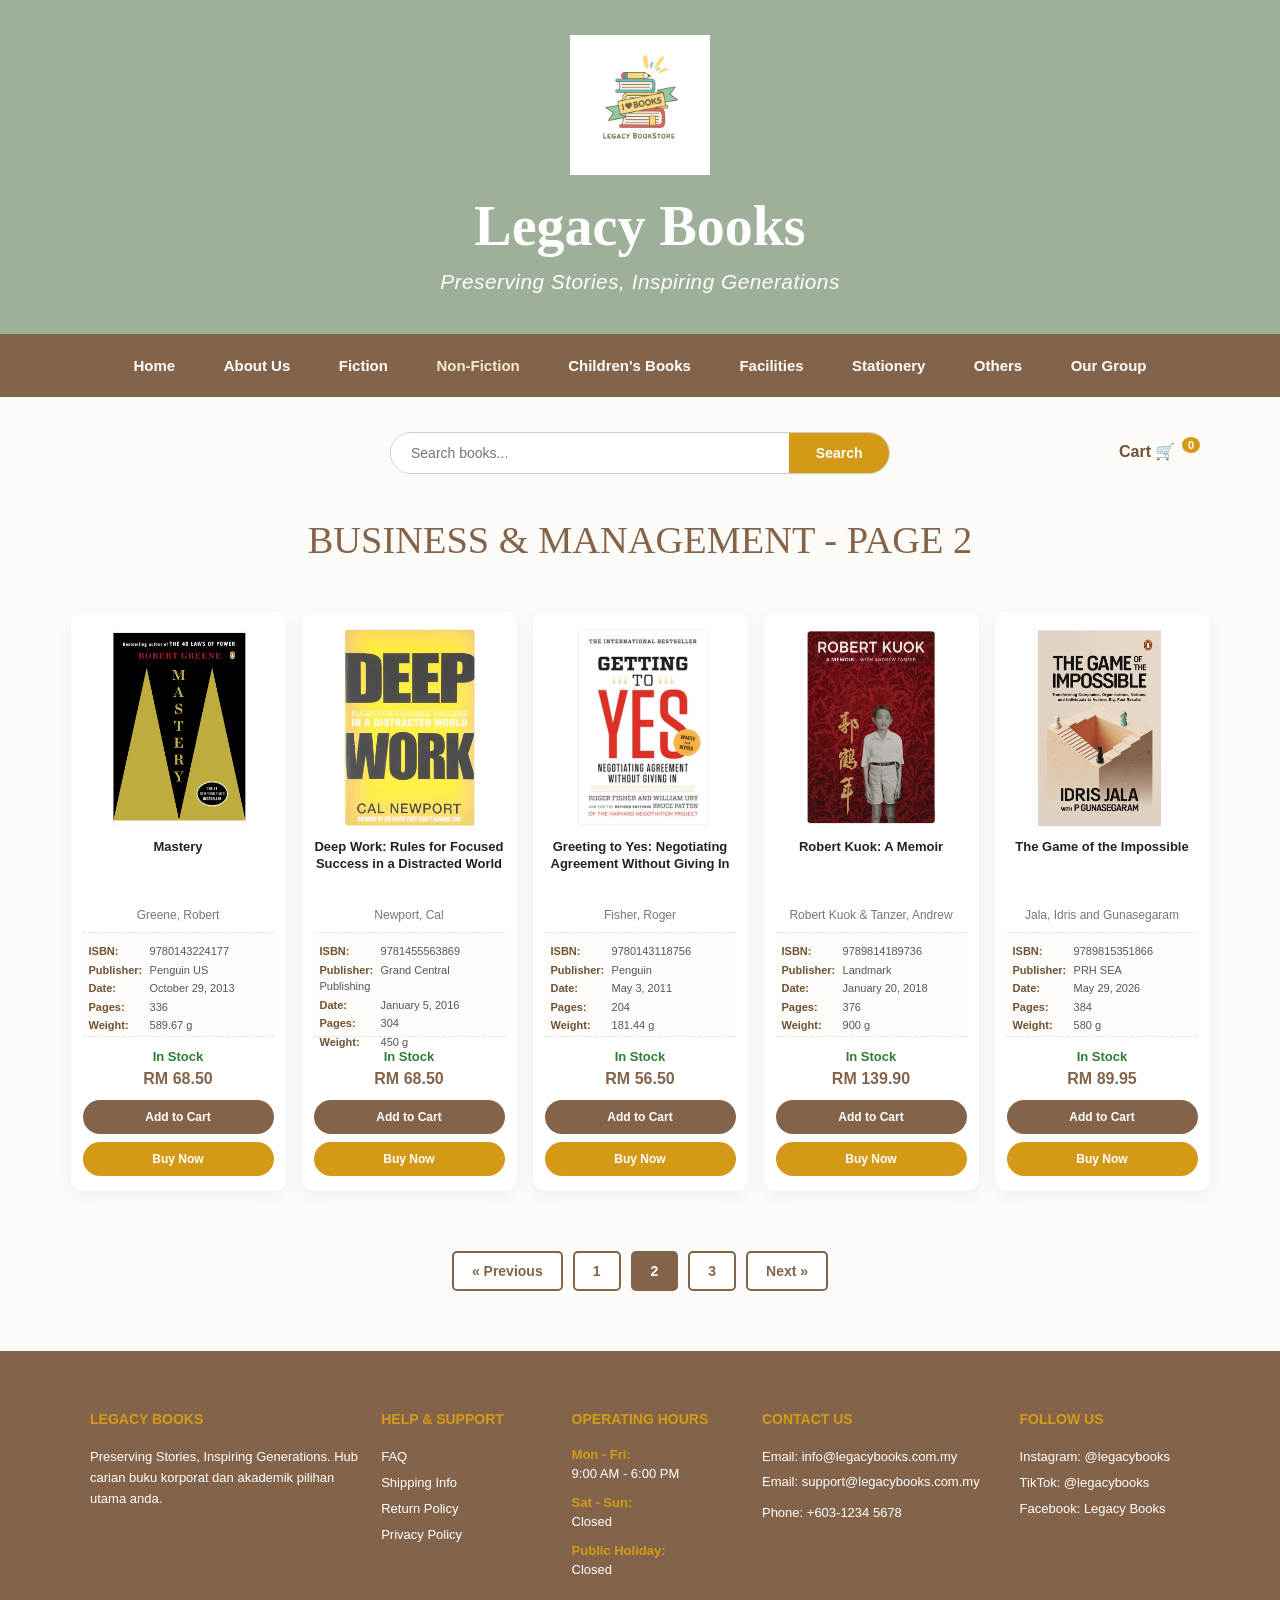
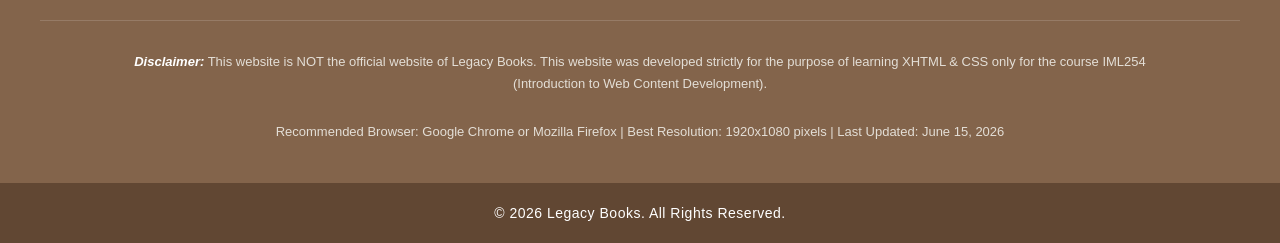
<file: business_page.html/business_page2.html>
<!DOCTYPE html>
<html lang="ms">
<head>
    <meta charset="UTF-8">
    <meta name="viewport" content="width=device-width, initial-scale=1.0">
    <title>Business & Management (Page 2) - Legacy Books</title>
    <link rel="stylesheet" href="style_business.css">
</head>
<body>

    <header class="main-header">
        <div class="logo-container">
            <img src="logo.jpg" alt="Legacy BookStore" class="site-logo">
        </div>
        <h1 class="site-title">Legacy Books</h1>
        <p class="site-slogan">Preserving Stories, Inspiring Generations</p>
    </header>

    <nav class="navbar-container">
        <div class="navbar-links">
            <a href="index.html" class="nav-item">Home</a>
            <a href="about.html" class="nav-item">About Us</a>
            <a href="fiction.html" class="nav-item">Fiction</a>
            
            <div class="dropdown">
                <a href="nonfiction.html" class="nav-item active">Non-Fiction</a>
                <div class="dropdown-content">
                    <a href="business.html">Business & Management</a>
                    <a href="biography.html">Biography</a>
                    <a href="history.html">History</a>
                </div>
            </div>

            <a href="children.html" class="nav-item">Children's Books</a>
            <a href="facilities.html" class="nav-item">Facilities</a>
            <a href="stationery.html" class="nav-item">Stationery</a>
            <a href="others.html" class="nav-item">Others</a>
            <a href="our-group.html" class="nav-item">Our Group</a>
        </div>
    </nav>

    <div class="utility-bar">
        <div class="search-box-wrapper">
            <form action="search.html" method="GET">
                <input type="text" name="query" placeholder="Search books..." class="search-input">
                <input type="submit" value="Search" class="search-submit-btn">
            </form>
        </div>
        <div class="cart-box" onclick="lihatIsiTroli()">
            <span class="cart-label">Cart 🛒</span>
            <span id="top-cart-count" class="cart-count-badge">0</span>
        </div>
        <div class="clearfix"></div>
    </div>

    <main class="content-container">
        <h2 class="category-main-title">BUSINESS & MANAGEMENT - PAGE 2</h2>
        
        <div class="product-cards-grid">
            
            <div class="book-card-item">
                <div class="book-img-frame">
                    <img src="business6.jpg" alt="Mastery" class="book-cover-img">
                </div>
                <div class="book-title-container">
                    <h3 class="book-title-text">Mastery</h3>
                </div>
                <p class="book-author-text">Greene, Robert</p>
                <div class="book-spec-box">
                    <p><span>ISBN:</span> 9780143224177</p>
                    <p><span>Publisher:</span> Penguin US</p>
                    <p><span>Date:</span> October 29, 2013</p>
                    <p><span>Pages:</span> 336</p>
                    <p><span>Weight:</span> 589.67 g</p>
                </div>
                <p class="book-stock-status">In Stock</p>
                <p class="book-price-text">RM 68.50</p>
                <button class="book-cart-btn" onclick="tambahKeTroli('Mastery')">Add to Cart</button>
                <button class="book-buy-now-btn" onclick="bukaPopupBayar('Mastery', '68.50')">Buy Now</button>
            </div>

            <div class="book-card-item">
                <div class="book-img-frame">
                    <img src="business7.jpg" alt="Deep Work" class="book-cover-img">
                </div>
                <div class="book-title-container">
                    <h3 class="book-title-text">Deep Work: Rules for Focused Success in a Distracted World</h3>
                </div>
                <p class="book-author-text">Newport, Cal</p>
                <div class="book-spec-box">
                    <p><span>ISBN:</span> 9781455563869</p>
                    <p><span>Publisher:</span> Grand Central Publishing</p>
                    <p><span>Date:</span> January 5, 2016</p>
                    <p><span>Pages:</span> 304</p>
                    <p><span>Weight:</span> 450 g</p>
                </div>
                <p class="book-stock-status">In Stock</p>
                <p class="book-price-text">RM 68.50</p>
                <button class="book-cart-btn" onclick="tambahKeTroli('Deep Work: Rules for Focused Success in a Distracted World')">Add to Cart</button>
                <button class="book-buy-now-btn" onclick="bukaPopupBayar('Deep Work: Rules for Focused Success in a Distracted World', '68.50')">Buy Now</button>
            </div>

            <div class="book-card-item">
                <div class="book-img-frame">
                    <img src="business8.jpg" alt="Greeting to Yes" class="book-cover-img">
                </div>
                <div class="book-title-container">
                    <h3 class="book-title-text">Greeting to Yes: Negotiating Agreement Without Giving In</h3>
                </div>
                <p class="book-author-text">Fisher, Roger</p>
                <div class="book-spec-box">
                    <p><span>ISBN:</span> 9780143118756</p>
                    <p><span>Publisher:</span> Penguin</p>
                    <p><span>Date:</span> May 3, 2011</p>
                    <p><span>Pages:</span> 204</p>
                    <p><span>Weight:</span> 181.44 g</p>
                </div>
                <p class="book-stock-status">In Stock</p>
                <p class="book-price-text">RM 56.50</p>
                <button class="book-cart-btn" onclick="tambahKeTroli('Greeting to Yes: Negotiating Agreement Without Giving In')">Add to Cart</button>
                <button class="book-buy-now-btn" onclick="bukaPopupBayar('Greeting to Yes: Negotiating Agreement Without Giving In', '56.50')">Buy Now</button>
            </div>

            <div class="book-card-item">
                <div class="book-img-frame">
                    <img src="business9.jpg" alt="Robert Kuok: A Memoir" class="book-cover-img">
                </div>
                <div class="book-title-container">
                    <h3 class="book-title-text">Robert Kuok: A Memoir</h3>
                </div>
                <p class="book-author-text">Robert Kuok & Tanzer, Andrew</p>
                <div class="book-spec-box">
                    <p><span>ISBN:</span> 9789814189736</p>
                    <p><span>Publisher:</span> Landmark</p>
                    <p><span>Date:</span> January 20, 2018</p>
                    <p><span>Pages:</span> 376</p>
                    <p><span>Weight:</span> 900 g</p>
                </div>
                <p class="book-stock-status">In Stock</p>
                <p class="book-price-text">RM 139.90</p>
                <button class="book-cart-btn" onclick="tambahKeTroli('Robert Kuok: A Memoir')">Add to Cart</button>
                <button class="book-buy-now-btn" onclick="bukaPopupBayar('Robert Kuok: A Memoir', '139.90')">Buy Now</button>
            </div>

            <div class="book-card-item">
                <div class="book-img-frame">
                    <img src="business10.jpg" alt="The Game of the Impossible" class="book-cover-img">
                </div>
                <div class="book-title-container">
                    <h3 class="book-title-text">The Game of the Impossible</h3>
                </div>
                <p class="book-author-text">Jala, Idris and Gunasegaram</p>
                <div class="book-spec-box">
                    <p><span>ISBN:</span> 9789815351866</p>
                    <p><span>Publisher:</span> PRH SEA</p>
                    <p><span>Date:</span> May 29, 2026</p>
                    <p><span>Pages:</span> 384</p>
                    <p><span>Weight:</span> 580 g</p>
                </div>
                <p class="book-stock-status">In Stock</p>
                <p class="book-price-text">RM 89.95</p>
                <button class="book-cart-btn" onclick="tambahKeTroli('The Game of the Impossible')">Add to Cart</button>
                <button class="book-buy-now-btn" onclick="bukaPopupBayar('The Game of the Impossible', '89.95')">Buy Now</button>
            </div>
            
            <div class="pagination-section">
                <a href="business.html" class="page-link">&laquo; Previous</a>
                
                <a href="business.html" class="page-link num-btn">1</a>
                <a href="business_page2.html" class="page-link num-btn active">2</a>
                <a href="business_page3.html" class="page-link num-btn">3</a>
                
                <a href="business_page3.html" class="page-link next-btn">Next &raquo;</a>
            </div>

        </div> 
        <div class="clearfix"></div>
    </main>

    <div id="payment-modal-box" class="modal-overlay">
        <div class="modal-content-card">
            <span class="modal-close-btn" onclick="tutupPopupBayar()">&times;</span>
            <h3 class="modal-payment-title">Secure Checkout</h3>
            
            <div class="modal-product-summary">
                <p><strong>Item:</strong> <span id="modal-book-name">-</span></p>
                <p><strong>Total Price:</strong> <span id="modal-book-price" class="modal-price-highlight">RM 0.00</span></p>
            </div>
            
            <h4 class="modal-section-subtitle">Select Payment Method:</h4>
            <form id="payment-selection-form" onsubmit="prosesBayaran(event)">
                <label class="payment-option-label">
                    <input type="radio" name="payment_method" value="Online Banking" required onchange="kawalPaparanInputCheckout()">
                    <span class="option-custom-text">🌐 Online Banking (FPX)</span>
                </label>
                
                <div id="bank-dropdown-container" class="bank-selection-container">
                    <label for="fpx-bank-select" class="bank-select-label">Select Your Bank:</label>
                    <select id="fpx-bank-select" class="bank-select-dropdown">
                        <option value="" disabled selected>-- Choose Bank --</option>
                        <option value="CIMB Bank">CIMB Bank</option>
                        <option value="Public Bank">Public Bank</option>
                        <option value="RHB Bank">RHB Bank</option>
                        <option value="Maybank">Maybank</option>
                        <option value="BSN">BSN</option>
                    </select>
                </div>
                
                <label class="payment-option-label">
                    <input type="radio" name="payment_method" value="Credit/Debit Card" onchange="kawalPaparanInputCheckout()">
                    <span class="option-custom-text">💳 Credit / Debit Card</span>
                </label>

                <div id="card-input-container" class="card-details-container">
                    <label for="card-number-field" class="card-input-label">Enter your card number:</label>
                    <input type="text" id="card-number-field" class="card-input-box" placeholder="1234 5678 9101 2345" maxlength="19">
                </div>
                
                <label class="payment-option-label">
                    <input type="radio" name="payment_method" value="E-Wallet" onchange="kawalPaparanInputCheckout()">
                    <span class="option-custom-text">📱 E-Wallet (Touch 'n Go / GrabPay)</span>
                </label>
                
                <button type="submit" class="modal-pay-submit-btn">Proceed to Pay</button>
            </form>
        </div>
    </div>

    <footer class="main-footer">
        <div class="footer-columns-wrapper">
            <div class="footer-col-item col-width-large">
                <h4 class="footer-col-heading">LEGACY BOOKS</h4>
                <p class="footer-col-paragraph">Preserving Stories, Inspiring Generations. Hub carian buku korporat dan akademik pilihan utama anda.</p>
            </div>
            
            <div class="footer-col-item">
                <h4 class="footer-col-heading">HELP & SUPPORT</h4>
                <ul class="footer-quick-links">
                    <li><a href="#">FAQ</a></li>
                    <li><a href="#">Shipping Info</a></li>
                    <li><a href="#">Return Policy</a></li>
                    <li><a href="#">Privacy Policy</a></li>
                </ul>
            </div>
            
            <div class="footer-col-item">
                <h4 class="footer-col-heading">OPERATING HOURS</h4>
                <p class="footer-label-gold">Mon - Fri:</p>
                <p class="footer-col-paragraph">9:00 AM - 6:00 PM</p>
                <p class="footer-label-gold" style="margin-top: 10px;">Sat - Sun:</p>
                <p class="footer-col-paragraph">Closed</p>
                <p class="footer-label-gold" style="margin-top: 10px;">Public Holiday:</p>
                <p class="footer-col-paragraph">Closed</p>
            </div>
            
            <div class="footer-col-item col-width-medium">
                <h4 class="footer-col-heading">CONTACT US</h4>
                <p class="footer-col-paragraph">Email: info@legacybooks.com.my</p>
                <p class="footer-col-paragraph" style="margin-top: 4px;">Email: support@legacybooks.com.my</p>
                <p class="footer-col-paragraph" style="margin-top: 10px;">Phone: +603-1234 5678</p>
            </div>
            
            <div class="footer-col-item">
                <h4 class="footer-col-heading">FOLLOW US</h4>
                <ul class="footer-quick-links">
                    <li><a href="#">Instagram: @legacybooks</a></li>
                    <li><a href="#">TikTok: @legacybooks</a></li>
                    <li><a href="#">Facebook: Legacy Books</a></li>
                </ul>
            </div>
            <div class="clearfix"></div>
        </div>

        <div class="footer-horizontal-line"></div>
        
        <div class="footer-academic-disclaimer">
            <p><strong>Disclaimer:</strong> This website is NOT the official website of Legacy Books. This website was developed strictly for the purpose of learning XHTML & CSS only for the course IML254 (Introduction to Web Content Development).</p>
            <p style="margin-top: 25px;">Recommended Browser: Google Chrome or Mozilla Firefox | Best Resolution: 1920x1080 pixels | Last Updated: June 15, 2026</p>
        </div>

        <div class="footer-bottom-dark-bar">
            <p>&copy; 2026 Legacy Books. All Rights Reserved.</p>
        </div>
    </footer>

    <script type="text/javascript">
        var senaraiTroliBuku = [];

        function tambahKeTroli(namaBuku) {
            senaraiTroliBuku.push(namaBuku);
            document.getElementById("top-cart-count").innerHTML = senaraiTroliBuku.length;
            alert("Success! '" + namaBuku + "' has been added to your cart.");
        }

        function lihatIsiTroli() {
            if(senaraiTroliBuku.length === 0) {
                alert("Your cart is currently empty. Start adding some books from the shop!");
            } else {
                var ringkasanTeks = "Items currently in your cart:\n\n";
                for (var i = 0; i < senaraiTroliBuku.length; i++) {
                    ringkasanTeks += (i + 1) + ". " + senaraiTroliBuku[i] + "\n";
                }
                ringkasanTeks += "\nTotal items: " + senaraiTroliBuku.length;
                alert(ringkasanTeks);
            }
        }

        function bukaPopupBayar(namaBuku, hargaBuku) {
            document.getElementById("modal-book-name").innerHTML = namaBuku;
            document.getElementById("modal-book-price").innerHTML = "RM " + hargaBuku;
            document.getElementById("payment-modal-box").style.display = "block";
            document.getElementById("bank-dropdown-container").style.display = "none";
            document.getElementById("card-input-container").style.display = "none";
        }

        function tutupPopupBayar() {
            document.getElementById("payment-modal-box").style.display = "none";
            document.getElementById("payment-selection-form").reset();
            document.getElementById("bank-dropdown-container").style.display = "none";
            document.getElementById("card-input-container").style.display = "none";
        }

        function kawalPaparanInputCheckout() {
            var kaedahDipilih = document.querySelector('input[name="payment_method"]:checked').value;
            var kotakBank = document.getElementById("bank-dropdown-container");
            var dropdownBank = document.getElementById("fpx-bank-select");
            var kotakKad = document.getElementById("card-input-container");
            var inputKad = document.getElementById("card-number-field");
            
            if (kaedahDipilih === "Online Banking") {
                kotakBank.style.display = "block";
                dropdownBank.required = true;
                kotakKad.style.display = "none";
                inputKad.required = false;
                inputKad.value = ""; 
            } else if (kaedahDipilih === "Credit/Debit Card") {
                kotakKad.style.display = "block";
                inputKad.required = true;
                kotakBank.style.display = "none";
                dropdownBank.required = false;
                dropdownBank.value = "";
            } else {
                kotakBank.style.display = "none";
                dropdownBank.required = false;
                dropdownBank.value = "";
                kotakKad.style.display = "none";
                inputKad.required = false;
                inputKad.value = "";
            }
        }

        function prosesBayaran(event) {
            event.preventDefault();
            var pilihanKaedah = document.querySelector('input[name="payment_method"]:checked').value;
            var namaBukuDipilih = document.getElementById("modal-book-name").innerHTML;
            
            if (pilihanKaedah === "Online Banking") {
                var bankDipilih = document.getElementById("fpx-bank-select").value;
                alert("Success! Your transaction for '" + namaBukuDipilih + "' via [Online Banking - " + bankDipilih + "] was successful!");
            } else if (pilihanKaedah === "Credit/Debit Card") {
                var noKad = document.getElementById("card-number-field").value;
                alert("Success! Your transaction for '" + namaBukuDipilih + "' via [Credit/Debit Card: **** " + noKad.slice(-4) + "] was successful!");
            } else {
                alert("Success! Your transaction for '" + namaBukuDipilih + "' via [" + pilihanKaedah + "] was successful!");
            }
            tutupPopupBayar();
        }
    </script>
</body>
</html>
</file>
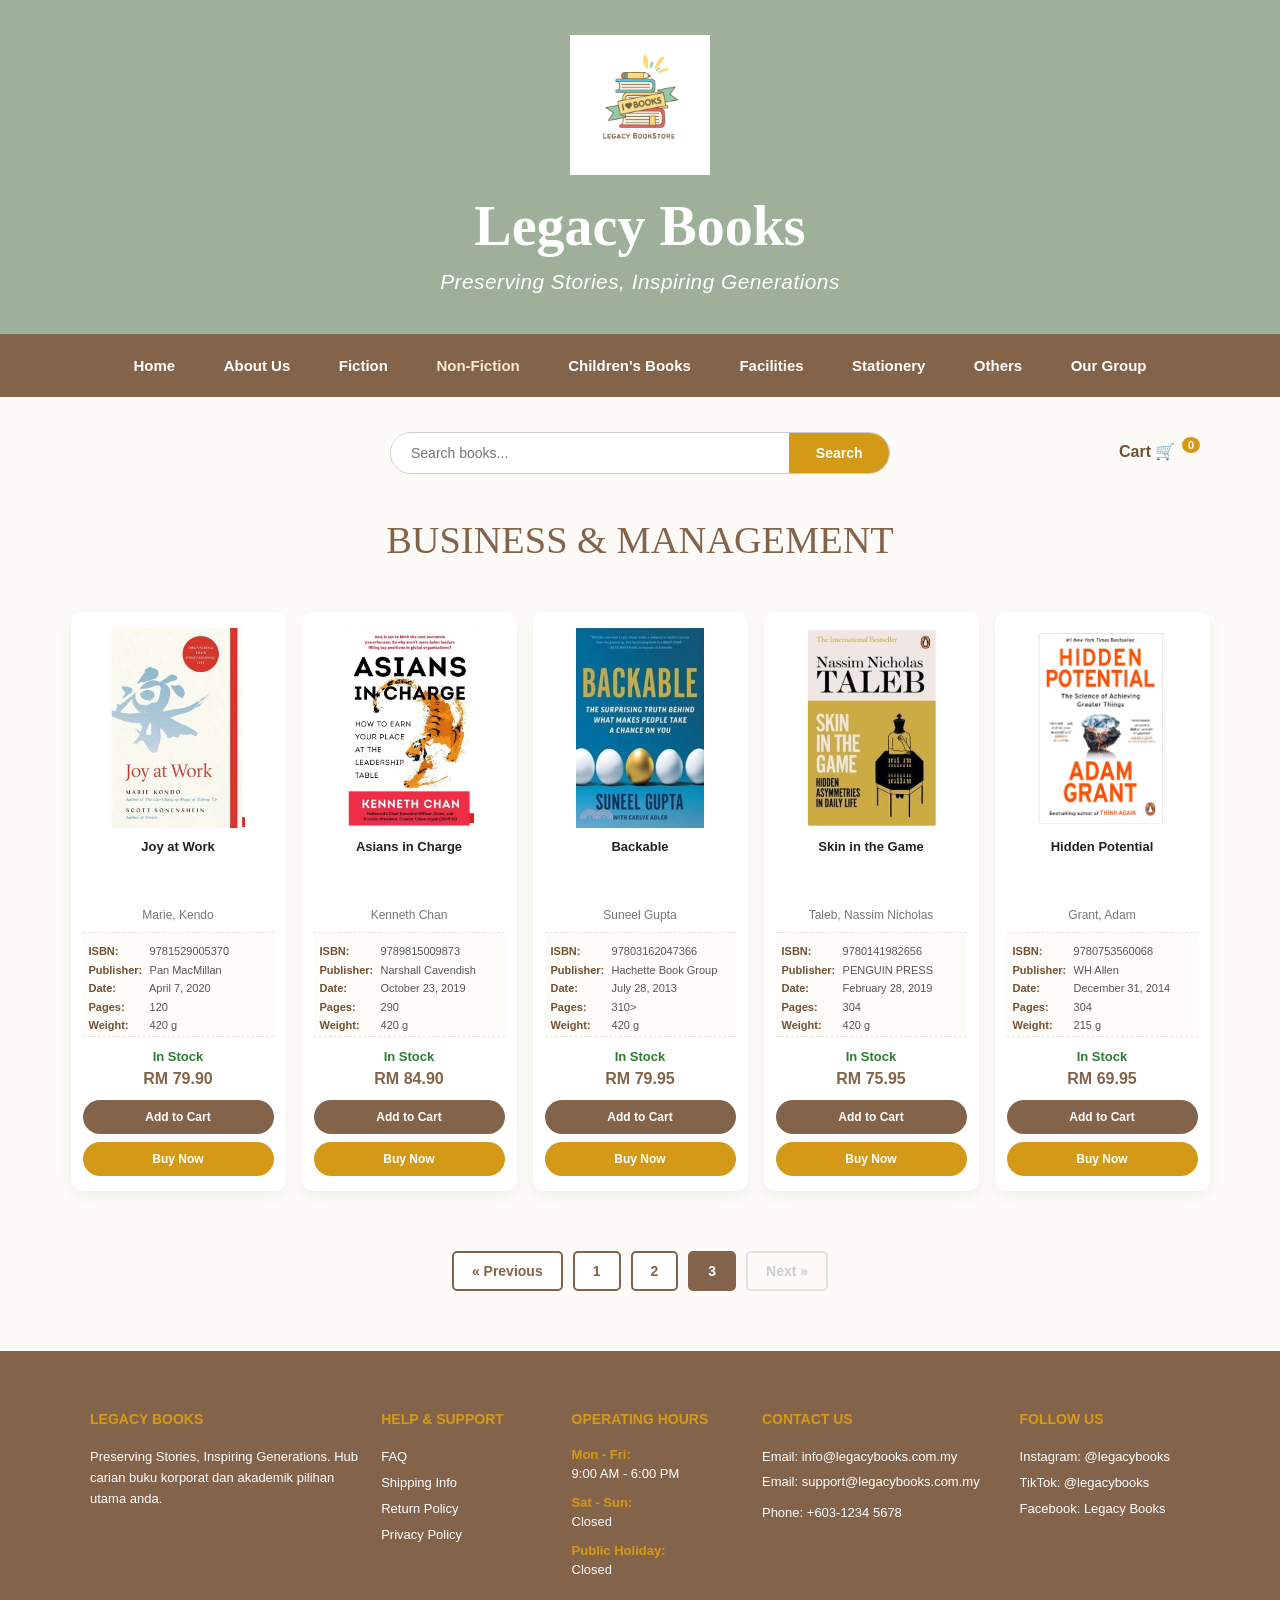
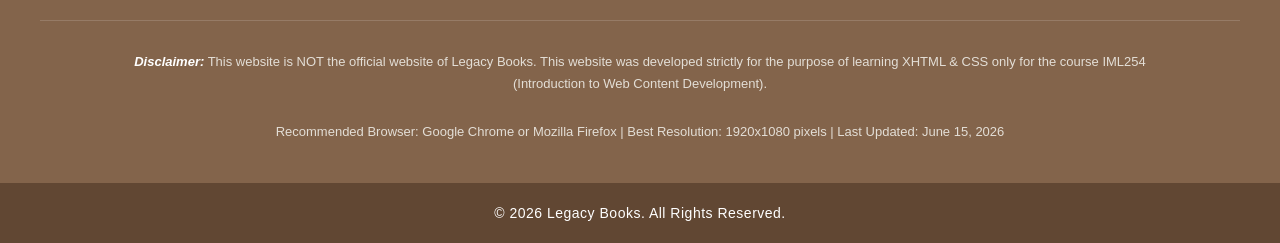
<file: business_page3.html/business_page3.html>
<!DOCTYPE html>
<html lang="ms">
<head>
    <meta charset="UTF-8">
    <meta name="viewport" content="width=device-width, initial-scale=1.0">
    <title>Business & Management- Legacy Books</title>
    <link rel="stylesheet" href="style_business.css">
</head>
<body>

    <header class="main-header">
        <div class="logo-container">
            <img src="logo.jpg" alt="Legacy BookStore" class="site-logo">
        </div>
        <h1 class="site-title">Legacy Books</h1>
        <p class="site-slogan">Preserving Stories, Inspiring Generations</p>
    </header>

    <nav class="navbar-container">
        <div class="navbar-links">
            <a href="index.html" class="nav-item">Home</a>
            <a href="about.html" class="nav-item">About Us</a>
            <a href="fiction.html" class="nav-item">Fiction</a>
            
            <div class="dropdown">
                <a href="nonfiction.html" class="nav-item active">Non-Fiction</a>
                <div class="dropdown-content">
                    <a href="business.html">Business & Management</a>
                    <a href="biography.html">Biography</a>
                    <a href="history.html">History</a>
                </div>
            </div>

            <a href="children.html" class="nav-item">Children's Books</a>
            <a href="facilities.html" class="nav-item">Facilities</a>
            <a href="stationery.html" class="nav-item">Stationery</a>
            <a href="others.html" class="nav-item">Others</a>
            <a href="our-group.html" class="nav-item">Our Group</a>
        </div>
    </nav>

    <div class="utility-bar">
        <div class="search-box-wrapper">
            <form action="search.html" method="GET">
                <input type="text" name="query" placeholder="Search books..." class="search-input">
                <input type="submit" value="Search" class="search-submit-btn">
            </form>
        </div>
        <div class="cart-box" onclick="lihatIsiTroli()">
            <span class="cart-label">Cart 🛒</span>
            <span id="top-cart-count" class="cart-count-badge">0</span>
        </div>
        <div class="clearfix"></div>
    </div>

    <main class="content-container">
        <h2 class="category-main-title">BUSINESS & MANAGEMENT</h2>
        
        <div class="product-cards-grid">
            
            <div class="book-card-item">
                <div class="book-img-frame">
                    <img src="business11.jpg" alt="Joy at Work" class="book-cover-img">
                </div>
                <div class="book-title-container">
                    <h3 class="book-title-text">Joy at Work</h3>
                </div>
                <p class="book-author-text">Marie, Kendo</p>
                <div class="book-spec-box">
                    <p><span>ISBN:</span> 9781529005370</p>
                    <p><span>Publisher:</span> Pan MacMillan</p>
                    <p><span>Date:</span> April 7, 2020</p>
                    <p><span>Pages:</span> 120</p>
                    <p><span>Weight:</span> 420 g</p>
                </div>
                <p class="book-stock-status">In Stock</p>
                <p class="book-price-text">RM 79.90</p>
                <button class="book-cart-btn" onclick="tambahKeTroli('Joy at Work')">Add to Cart</button>
                <button class="book-buy-now-btn" onclick="bukaPopupBayar('Joy at Work', '79.90')">Buy Now</button>
            </div>

            <div class="book-card-item">
                <div class="book-img-frame">
                    <img src="business12.jpg" alt="Asians in Charge" class="book-cover-img">
                </div>
                <div class="book-title-container">
                    <h3 class="book-title-text">Asians in Charge</h3>
                </div>
                <p class="book-author-text">Kenneth Chan</p>
                <div class="book-spec-box">
                    <p><span>ISBN:</span> 9789815009873</p>
                    <p><span>Publisher:</span> Narshall Cavendish</p>
                    <p><span>Date:</span> October 23, 2019</p>
                    <p><span>Pages:</span> 290</p>
                    <p><span>Weight:</span> 420 g</p>
                </div>
                <p class="book-stock-status">In Stock</p>
                <p class="book-price-text">RM 84.90</p>
                <button class="book-cart-btn" onclick="tambahKeTroli('Asians in Charge')">Add to Cart</button>
                <button class="book-buy-now-btn" onclick="bukaPopupBayar('Asians in Charge', '84.90')">Buy Now</button>
            </div>

            <div class="book-card-item">
                <div class="book-img-frame">
                    <img src="business13.jpg" alt="Backable" class="book-cover-img">
                </div>
                <div class="book-title-container">
                    <h3 class="book-title-text">Backable</h3>
                </div>
                <p class="book-author-text">Suneel Gupta</p>
                <div class="book-spec-box">
                    <p><span>ISBN:</span> 97803162047366</p>
                    <p><span>Publisher:</span> Hachette Book Group</p>
                    <p><span>Date:</span> July 28, 2013</p>
                    <p><span>Pages:</span> 310>
                    <p><span>Weight:</span> 420 g</p>
                </div>
                <p class="book-stock-status">In Stock</p>
                <p class="book-price-text">RM 79.95</p>
                <button class="book-cart-btn" onclick="tambahKeTroli('Backable')">Add to Cart</button>
                <button class="book-buy-now-btn" onclick="bukaPopupBayar('Backable', '79.95')">Buy Now</button>
            </div>

            <div class="book-card-item">
                <div class="book-img-frame">
                    <img src="business14.jpg" alt="Skin in the Game" class="book-cover-img">
                </div>
                <div class="book-title-container">
                    <h3 class="book-title-text">Skin in the Game</h3>
                </div>
                <p class="book-author-text">Taleb, Nassim Nicholas</p>
                <div class="book-spec-box">
                    <p><span>ISBN:</span> 9780141982656</p>
                    <p><span>Publisher:</span> PENGUIN PRESS</p>
                    <p><span>Date:</span> February 28, 2019</p>
                    <p><span>Pages:</span> 304</p>
                    <p><span>Weight:</span> 420 g </p>
                </div>
                <p class="book-stock-status">In Stock</p>
                <p class="book-price-text">RM 75.95</p>
                <button class="book-cart-btn" onclick="tambahKeTroli('Skin in the Game')">Add to Cart</button>
                <button class="book-buy-now-btn" onclick="bukaPopupBayar('Skin in the Game', '75.95')">Buy Now</button>
            </div>

            <div class="book-card-item">
                <div class="book-img-frame">
                    <img src="business15.jpg" alt="Hidden Potential" class="book-cover-img">
                </div>
                <div class="book-title-container">
                    <h3 class="book-title-text">Hidden Potential</h3>
                </div>
                <p class="book-author-text">Grant, Adam</p>
                <div class="book-spec-box">
                    <p><span>ISBN:</span> 9780753560068</p>
                    <p><span>Publisher:</span> WH Allen</p>
                    <p><span>Date:</span> December 31, 2014</p>
                    <p><span>Pages:</span> 304</p>
                    <p><span>Weight:</span> 215 g</p>
                </div>
                <p class="book-stock-status">In Stock</p>
                <p class="book-price-text">RM 69.95</p>
                <button class="book-cart-btn" onclick="tambahKeTroli('Hidden Potential')">Add to Cart</button>
                <button class="book-buy-now-btn" onclick="bukaPopupBayar('Hidden Potential', '69.95')">Buy Now</button>
            </div>
            
           <div class="pagination-section">
    <a href="business_page2.html" class="page-link">&laquo; Previous</a>
    
    <a href="business.html" class="page-link num-btn">1</a>
    <a href="business_page2.html" class="page-link num-btn">2</a>
    
    <a href="business_page3.html" class="page-link num-btn active">3</a>
    
    <a href="#" class="page-link next-btn disabled" onclick="return false;">Next &raquo;</a>
</div>

        </div> 
        <div class="clearfix"></div>
    </main>

    <div id="payment-modal-box" class="modal-overlay">
        <div class="modal-content-card">
            <span class="modal-close-btn" onclick="tutupPopupBayar()">&times;</span>
            <h3 class="modal-payment-title">Secure Checkout</h3>
            
            <div class="modal-product-summary">
                <p><strong>Item:</strong> <span id="modal-book-name">-</span></p>
                <p><strong>Total Price:</strong> <span id="modal-book-price" class="modal-price-highlight">RM 0.00</span></p>
            </div>
            
            <h4 class="modal-section-subtitle">Select Payment Method:</h4>
            <form id="payment-selection-form" onsubmit="prosesBayaran(event)">
                <label class="payment-option-label">
                    <input type="radio" name="payment_method" value="Online Banking" required onchange="kawalPaparanInputCheckout()">
                    <span class="option-custom-text">🌐 Online Banking (FPX)</span>
                </label>
                
                <div id="bank-dropdown-container" class="bank-selection-container">
                    <label for="fpx-bank-select" class="bank-select-label">Select Your Bank:</label>
                    <select id="fpx-bank-select" class="bank-select-dropdown">
                        <option value="" disabled selected>-- Choose Bank --</option>
                        <option value="CIMB Bank">CIMB Bank</option>
                        <option value="Public Bank">Public Bank</option>
                        <option value="RHB Bank">RHB Bank</option>
                        <option value="Maybank">Maybank</option>
                        <option value="BSN">BSN</option>
                    </select>
                </div>
                
                <label class="payment-option-label">
                    <input type="radio" name="payment_method" value="Credit/Debit Card" onchange="kawalPaparanInputCheckout()">
                    <span class="option-custom-text">💳 Credit / Debit Card</span>
                </label>

                <div id="card-input-container" class="card-details-container">
                    <label for="card-number-field" class="card-input-label">Enter your card number:</label>
                    <input type="text" id="card-number-field" class="card-input-box" placeholder="1234 5678 9101 2345" maxlength="19">
                </div>
                
                <label class="payment-option-label">
                    <input type="radio" name="payment_method" value="E-Wallet" onchange="kawalPaparanInputCheckout()">
                    <span class="option-custom-text">📱 E-Wallet (Touch 'n Go / GrabPay)</span>
                </label>
                
                <button type="submit" class="modal-pay-submit-btn">Proceed to Pay</button>
            </form>
        </div>
    </div>

    <footer class="main-footer">
        <div class="footer-columns-wrapper">
            <div class="footer-col-item col-width-large">
                <h4 class="footer-col-heading">LEGACY BOOKS</h4>
                <p class="footer-col-paragraph">Preserving Stories, Inspiring Generations. Hub carian buku korporat dan akademik pilihan utama anda.</p>
            </div>
            
            <div class="footer-col-item">
                <h4 class="footer-col-heading">HELP & SUPPORT</h4>
                <ul class="footer-quick-links">
                    <li><a href="#">FAQ</a></li>
                    <li><a href="#">Shipping Info</a></li>
                    <li><a href="#">Return Policy</a></li>
                    <li><a href="#">Privacy Policy</a></li>
                </ul>
            </div>
            
            <div class="footer-col-item">
                <h4 class="footer-col-heading">OPERATING HOURS</h4>
                <p class="footer-label-gold">Mon - Fri:</p>
                <p class="footer-col-paragraph">9:00 AM - 6:00 PM</p>
                <p class="footer-label-gold" style="margin-top: 10px;">Sat - Sun:</p>
                <p class="footer-col-paragraph">Closed</p>
                <p class="footer-label-gold" style="margin-top: 10px;">Public Holiday:</p>
                <p class="footer-col-paragraph">Closed</p>
            </div>
            
            <div class="footer-col-item col-width-medium">
                <h4 class="footer-col-heading">CONTACT US</h4>
                <p class="footer-col-paragraph">Email: info@legacybooks.com.my</p>
                <p class="footer-col-paragraph" style="margin-top: 4px;">Email: support@legacybooks.com.my</p>
                <p class="footer-col-paragraph" style="margin-top: 10px;">Phone: +603-1234 5678</p>
            </div>
            
            <div class="footer-col-item">
                <h4 class="footer-col-heading">FOLLOW US</h4>
                <ul class="footer-quick-links">
                    <li><a href="#">Instagram: @legacybooks</a></li>
                    <li><a href="#">TikTok: @legacybooks</a></li>
                    <li><a href="#">Facebook: Legacy Books</a></li>
                </ul>
            </div>
            <div class="clearfix"></div>
        </div>

        <div class="footer-horizontal-line"></div>
        
        <div class="footer-academic-disclaimer">
            <p><strong>Disclaimer:</strong> This website is NOT the official website of Legacy Books. This website was developed strictly for the purpose of learning XHTML & CSS only for the course IML254 (Introduction to Web Content Development).</p>
            <p style="margin-top: 25px;">Recommended Browser: Google Chrome or Mozilla Firefox | Best Resolution: 1920x1080 pixels | Last Updated: June 15, 2026</p>
        </div>

        <div class="footer-bottom-dark-bar">
            <p>&copy; 2026 Legacy Books. All Rights Reserved.</p>
        </div>
    </footer>

    <script type="text/javascript">
        var senaraiTroliBuku = [];

        function tambahKeTroli(namaBuku) {
            senaraiTroliBuku.push(namaBuku);
            document.getElementById("top-cart-count").innerHTML = senaraiTroliBuku.length;
            alert("Success! '" + namaBuku + "' has been added to your cart.");
        }

        function lihatIsiTroli() {
            if(senaraiTroliBuku.length === 0) {
                alert("Your cart is currently empty. Start adding some books from the shop!");
            } else {
                var ringkasanTeks = "Items currently in your cart:\n\n";
                for (var i = 0; i < senaraiTroliBuku.length; i++) {
                    ringkasanTeks += (i + 1) + ". " + senaraiTroliBuku[i] + "\n";
                }
                ringkasanTeks += "\nTotal items: " + senaraiTroliBuku.length;
                alert(ringkasanTeks);
            }
        }

        function bukaPopupBayar(namaBuku, hargaBuku) {
            document.getElementById("modal-book-name").innerHTML = namaBuku;
            document.getElementById("modal-book-price").innerHTML = "RM " + hargaBuku;
            document.getElementById("payment-modal-box").style.display = "block";
            document.getElementById("bank-dropdown-container").style.display = "none";
            document.getElementById("card-input-container").style.display = "none";
        }

        function tutupPopupBayar() {
            document.getElementById("payment-modal-box").style.display = "none";
            document.getElementById("payment-selection-form").reset();
            document.getElementById("bank-dropdown-container").style.display = "none";
            document.getElementById("card-input-container").style.display = "none";
        }

        function kawalPaparanInputCheckout() {
            var kaedahDipilih = document.querySelector('input[name="payment_method"]:checked').value;
            var kotakBank = document.getElementById("bank-dropdown-container");
            var dropdownBank = document.getElementById("fpx-bank-select");
            var kotakKad = document.getElementById("card-input-container");
            var inputKad = document.getElementById("card-number-field");
            
            if (kaedahDipilih === "Online Banking") {
                kotakBank.style.display = "block";
                dropdownBank.required = true;
                kotakKad.style.display = "none";
                inputKad.required = false;
                inputKad.value = ""; 
            } else if (kaedahDipilih === "Credit/Debit Card") {
                kotakKad.style.display = "block";
                inputKad.required = true;
                kotakBank.style.display = "none";
                dropdownBank.required = false;
                dropdownBank.value = "";
            } else {
                kotakBank.style.display = "none";
                dropdownBank.required = false;
                dropdownBank.value = "";
                kotakKad.style.display = "none";
                inputKad.required = false;
                inputKad.value = "";
            }
        }

        function prosesBayaran(event) {
            event.preventDefault();
            var pilihanKaedah = document.querySelector('input[name="payment_method"]:checked').value;
            var namaBukuDipilih = document.getElementById("modal-book-name").innerHTML;
            
            if (pilihanKaedah === "Online Banking") {
                var bankDipilih = document.getElementById("fpx-bank-select").value;
                alert("Success! Your transaction for '" + namaBukuDipilih + "' via [Online Banking - " + bankDipilih + "] was successful!");
            } else if (pilihanKaedah === "Credit/Debit Card") {
                var noKad = document.getElementById("card-number-field").value;
                alert("Success! Your transaction for '" + namaBukuDipilih + "' via [Credit/Debit Card: **** " + noKad.slice(-4) + "] was successful!");
            } else {
                alert("Success! Your transaction for '" + namaBukuDipilih + "' via [" + pilihanKaedah + "] was successful!");
            }
            tutupPopupBayar();
        }
    </script>
</body>
</html>
</file>
<file: diary.css>
* {
    margin: 0;
    padding: 0;
    box-sizing: border-box;
}

html, body {
    width: 100%;
    box-sizing: border-box;
}

body {
    font-family: 'Poppins', Arial, Helvetica, sans-serif;
    background-color: #FDFBF7 !important; 
    background-image: none !important; 
    overflow-x: hidden;
    color: #333333;
}

.clearfix {
    clear: both;
    display: block;
    height: 0;
}

/* HEADER */
.main-header, header {
    background-color: #9eb099; 
    text-align: center;
    padding: 35px 15px 40px 15px;
    margin: 0 !important;
}

.logo-container {
    margin-bottom: 15px;
}

.site-logo, .logo {
    max-height: 140px; 
    width: auto;
    display: inline-block;
    transition: transform 0.3s ease;
}

.site-logo:hover, .logo:hover {
    transform: scale(1.05);
}

.site-title, header h1 {
    font-family: 'Playfair Display', 'Georgia', 'Times New Roman', serif; 
    color: #D4A017 !important; 
    font-size: 3.5rem;
    font-weight: bold;
    margin-top: 10px;
    margin-bottom: 12px;
    text-shadow: 1px 1px 3px rgba(0, 0, 0, 0.3);
}

.site-slogan, .slogan {
    color: #ffffff !important; 
    font-style: italic;
    font-family: Arial, Helvetica, sans-serif;
    font-size: 1.3rem;
    letter-spacing: 1px;
    margin-top: 5px;
    margin-bottom: 0;
    text-shadow: 1px 1px 2px rgba(0, 0, 0, 0.1);
}

/* NAVBAR */
.navbar-container {
    background-color: #83644b; 
    text-align: center;
    padding: 18px 10px;
    width: 100%;
}

.navbar-links {
    max-width: 1200px;
    margin: 0 auto;
}

.nav-item {
    color: #ffffff !important;
    text-decoration: none;
    font-size: 15px;
    font-weight: bold;
    font-family: Arial, Helvetica, sans-serif;
    padding: 5px 22px; 
    display: inline-block;
}

.nav-item:hover, .nav-item.active {
    color: #f7ebd3 !important; 
}

.dropdown {
    position: relative;
    display: inline-block;
}

.dropdown-content {
    display: none;
    position: absolute;
    background-color: #ffffff;
    min-width: 210px;
    box-shadow: 0px 8px 16px rgba(0,0,0,0.15);
    border-radius: 4px;
    z-index: 999;
    top: 100%;
    left: 15px;
    margin-top: 5px;
}

.dropdown-content a {
    color: #333333;
    padding: 12px 16px;
    text-decoration: none;
    display: block;
    font-size: 13px;
    font-weight: bold;
    text-align: left;
}

.dropdown-content a:hover {
    background-color: #f5f0eb;
    color: #83644b;
}

.dropdown:hover .dropdown-content {
    display: block;
}

/* UTILITY / CART BOX */
.utility-bar {
    max-width: 1200px;
    margin: 20px auto 0 auto !important;
    padding: 0 20px;
    position: relative;
    width: 100%;
}

.cart-box {
    float: right;
    font-size: 16px;
    font-weight: bold;
    color: #705235;
    cursor: pointer;
    transition: transform 0.2s ease;
}

.cart-box:hover {
    transform: scale(1.05);
    color: #83644b;
}

.cart-count-badge {
    background-color: #d49a17;
    color: #ffffff;
    font-size: 11px;
    border-radius: 50%;
    padding: 2px 6px;
    position: relative;
    top: -8px;
    margin-left: 2px;
}

/* PRODUCT CONTENT */
.content-container {
    max-width: 1260px; 
    margin: 20px auto 60px auto;
    padding: 0 10px;
    text-align: center;
    display: block;
}

.category-main-title {
    font-family: 'Georgia', serif;
    color: #83644b;
    font-size: 2.4rem;
    margin-bottom: 40px;
    font-weight: normal;
}

.product-cards-grid {
    text-align: center;
    width: 100%;
    font-size: 0; 
}

.book-card-item {
    background: #ffffff;
    padding: 15px 12px;
    border-radius: 12px;
    box-shadow: 0 4px 15px rgba(0,0,0,0.05);
    display: inline-block; 
    vertical-align: top;
    width: 215px;
    margin: 10px 8px;
    text-align: center;
    font-size: 14px; 
}

.book-img-frame {
    height: 200px;
    line-height: 200px;
    text-align: center;
    margin-bottom: 12px;
}

.book-cover-img {
    max-width: 100%;
    max-height: 100%;
    vertical-align: middle;
}

.book-title-container {
    height: 65px; 
    margin-bottom: 4px;
    overflow: hidden;
}

.book-title-text {
    font-size: 13px;
    font-weight: bold;
    color: #222222;
    line-height: 1.3;
}

.book-author-text {
    font-size: 12px;
    color: #777777;
    margin-bottom: 10px;
}

.book-spec-box {
    background-color: #fdfcf9;
    border-top: 1px dashed #e6e3dc;
    border-bottom: 1px dashed #e6e3dc;
    padding: 10px 6px;
    margin-bottom: 12px;
    text-align: left;
    font-size: 11px;
    color: #555555;
    line-height: 1.5;
    height: 105px; 
}

.book-spec-box p {
    margin-bottom: 2px;
}

.book-spec-box p span {
    font-weight: bold;
    color: #705235;
    display: inline-block;
    width: 58px;
}

.book-stock-status {
    font-size: 13px;
    font-weight: bold;
    color: #2e7d32;
    margin-bottom: 6px;
    display: block;
}

.book-price-text {
    color: #83644b;
    font-weight: bold;
    font-size: 16px;
    margin-bottom: 12px;
}

.book-cart-btn {
    background-color: #83644b;
    color: #ffffff;
    border: none;
    padding: 10px 15px;
    border-radius: 25px;
    cursor: pointer;
    width: 100%;
    font-weight: bold;
    font-size: 12px;
    display: block;
}

.book-cart-btn:hover {
    background-color: #705235;
}

.book-buy-now-btn {
    background-color: #d49a17;
    color: #ffffff;
    border: none;
    padding: 10px 15px;
    border-radius: 25px;
    cursor: pointer;
    width: 100%;
    font-weight: bold;
    font-size: 12px;
    margin-top: 8px;
    display: block;
}

.book-buy-now-btn:hover {
    background-color: #b38112;
}

/* PAGINATION */
.pagination-section {
    display: flex;
    justify-content: center;
    align-items: center;
    margin: 50px 0 20px 0;
    gap: 10px;
    width: 100%;
    clear: both; 
}

.page-link {
    display: inline-block;
    padding: 10px 18px;
    font-size: 14px;
    font-weight: bold;
    color: #83644b; 
    text-decoration: none;
    background-color: #ffffff;
    border: 2px solid #83644b;
    border-radius: 5px;
    transition: all 0.3s ease;
    cursor: pointer;
}

.page-link:hover:not(.disabled):not(.active) {
    background-color: #d49a17; 
    border-color: #d49a17;
    color: #ffffff;
}

.page-link.active {
    background-color: #83644b;
    color: #ffffff;
    border-color: #83644b;
    cursor: default;
}

.page-link.disabled {
    color: #cccccc;
    border-color: #e6e3dc;
    background-color: #fcfbf7;
    cursor: not-allowed;
}

/* MODAL / CHECKOUT */
.modal-overlay {
    display: none; 
    position: fixed;
    z-index: 1000;
    left: 0;
    top: 0;
    width: 100%;
    height: 100%;
    background-color: rgba(0, 0, 0, 0.5); 
}

.modal-content-card {
    background-color: #ffffff;
    margin: 12% auto;
    padding: 30px;
    border-radius: 12px;
    width: 450px;
    box-shadow: 0 5px 25px rgba(0,0,0,0.3);
    position: relative;
    text-align: left;
}

.modal-close-btn {
    color: #aaaaaa;
    float: right;
    font-size: 28px;
    font-weight: bold;
    position: absolute;
    right: 20px;
    top: 15px;
    cursor: pointer;
}

.modal-close-btn:hover {
    color: #333333;
}

.modal-payment-title {
    font-family: 'Georgia', serif;
    color: #83644b;
    font-size: 1.6rem;
    margin-bottom: 20px;
    border-bottom: 2px solid #f5f0eb;
    padding-bottom: 10px;
}

.modal-product-summary {
    background-color: #fcfbf7;
    padding: 15px;
    border-radius: 8px;
    margin-bottom: 20px;
    border: 1px solid #e6e3dc;
    font-size: 14px;
    line-height: 1.6;
}

.modal-price-highlight {
    color: #d49a17;
    font-weight: bold;
    font-size: 16px;
}

.modal-section-subtitle {
    font-size: 14px;
    color: #555555;
    margin-bottom: 12px;
    font-weight: bold;
}

.payment-option-label {
    display: block;
    background: #ffffff;
    border: 1px solid #cccccc;
    padding: 12px 15px;
    border-radius: 8px;
    margin-bottom: 10px;
    cursor: pointer;
    font-size: 14px;
    transition: all 0.2s ease;
}

.payment-option-label:hover {
    background-color: #fdfcf9;
    border-color: #83644b;
}

.payment-option-label input[type="radio"] {
    margin-right: 10px;
    transform: scale(1.1);
    vertical-align: middle;
}

.option-custom-text {
    vertical-align: middle;
    color: #333333;
    font-weight: bold;
}

.modal-pay-submit-btn {
    background-color: #d49a17;
    color: #ffffff;
    border: none;
    padding: 12px;
    width: 100%;
    border-radius: 25px;
    font-size: 14px;
    font-weight: bold;
    cursor: pointer;
    margin-top: 15px;
    box-shadow: 0 3px 10px rgba(212, 154, 23, 0.2);
}

.modal-pay-submit-btn:hover {
    background-color: #b38112;
}

.card-details-container {
    display: none; 
    background-color: #fcfbf7;
    border: 1px dashed #83644b;
    border-radius: 8px;
    padding: 12px 15px;
    margin: -5px 0 12px 0;
}

.card-input-label {
    display: block;
    font-size: 12px;
    font-weight: bold;
    color: #705235;
    margin-bottom: 6px;
}

.card-input-box {
    width: 100%;
    padding: 10px 12px;
    border: 1px solid #cccccc;
    border-radius: 6px;
    background-color: #ffffff;
    font-size: 14px;
    color: #333333;
    outline: none;
}

/* FOOTER SECTION */
.footer {
    background: #8B6B4F;
    color: white;
    margin-top: 0;
}

.footer-container {
    display: flex;
    justify-content: space-between; 
    padding: 50px 20px 30px;
    max-width: 1250px; 
    margin: 0 auto;
    gap: 20px;
}

.footer-column {
    flex: 1 1 200px; 
    margin-bottom: 30px;
    vertical-align: top;
}

.footer-column h3 {
    color: #D4A017;
    margin-bottom: 20px;
    font-size: 16px;
    text-transform: uppercase;
    letter-spacing: 0.5px;
}

.footer-column p {
    margin-bottom: 12px;
    line-height: 1.6;
    font-size: 13px;
    color: #f1e9e3;
}

.footer-column p span {
    color: #D4A017;
    font-weight: 500;
}

.footer-column ul {
    list-style-type: none;
    padding: 0;
    margin: 0;
}

.footer-column ul li {
    margin-bottom: 12px;
}

.footer-column a {
    color: #f1e9e3;
    text-decoration: none;
    display: inline-block;
    font-size: 13px;
    transition: color 0.3s ease, padding-left 0.3s ease;
    word-break: break-all; 
}

.footer-column a:hover {
    color: #D4A017;
    padding-left: 5px;
}

.phone-text {
    font-size: 13px !important;
    color: #f1e9e3 !important;
    margin: 0 !important;
}

.footer-divider {
    border: 0;
    height: 1px;
    background: rgba(255, 255, 255, 0.15);
    max-width: 1100px;
    margin: 0 auto;
}

.disclaimer-area {
    max-width: 1100px;
    margin: 0 auto;
    padding: 25px 20px;
    text-align: center;
    font-size: 13px;
    line-height: 1.7;
    color: #e5ded9;
}

.disclaimer-text {
    margin-bottom: 10px;
    font-style: italic;
}

.tech-specs, .last-update {
    font-size: 12px;
    color: #d1c7bd;
    margin-top: 5px;
}

.copyright {
    text-align: center;
    padding: 20px;
    background: #6f543d;
    font-size: 14px;
    color: #e5ded9;
</file>
<file: business_page.html/style_business.css>
/* ==========================================================================
   1. GLOBAL RESET & UTILITY
   ========================================================================== */
* {
    margin: 0;
    padding: 0;
    box-sizing: border-box;
}

body {
    font-family: Arial, Helvetica, sans-serif;
    background-color: #fcfbf7; 
    color: #333333;
}

/* Pembersih Float XHTML Penting */
.clearfix {
    clear: both;
    display: block;
    height: 0;
}

/* ==========================================================================
   2. MAIN HEADER (100% Mengikut image_58a09f.png)
   ========================================================================== */
.main-header {
    background-color: #9eb099; /* Warna hijau sage mengikut imej rujukan */
    text-align: center;
    padding: 35px 15px 40px 15px;
}

.logo-container {
    margin-bottom: 15px;
}

.site-logo {
    max-height: 140px; /* Saiz logo yang seimbang di tengah-tengah */
    width: auto;
    display: inline-block;
    background: #ffffff; /* Kotak putih jika fail imej ada latar belakang tulen */
}

.site-title {
    font-family: 'Times New Roman', Times, Georgia, serif; /* Font berkaki mengikut imej */
    color: #ffffff;
    font-size: 3.5rem;
    font-weight: bold;
    margin-bottom: 12px;
}

.site-slogan {
    color: #ffffff;
    font-style: italic;
    font-family: Arial, Helvetica, sans-serif;
    font-size: 1.3rem;
    letter-spacing: 0.5px;
}

/* ==========================================================================
   3. BAR NAVIGASI (Warna Coklat & Susunan Rapat mengikut image_58a09f.png)
   ========================================================================== */
.navbar-container {
    background-color: #83644b; /* Warna coklat tanah liat mengikut imej rujukan */
    text-align: center;
    padding: 18px 10px;
    width: 100%;
}

.navbar-links {
    max-width: 1200px;
    margin: 0 auto;
}

.nav-item {
    color: #ffffff !important;
    text-decoration: none;
    font-size: 15px;
    font-weight: bold;
    font-family: Arial, Helvetica, sans-serif;
    padding: 5px 22px; /* Jarak padding tepi yang rapat dan kemas */
    display: inline-block;
}

.nav-item:hover, .nav-item.active {
    color: #f7ebd3 !important; /* Efek keemasan pastel lembut semasa di-hover */
}

/* Sistem Dropdown Tradisional */
.dropdown {
    position: relative;
    display: inline-block;
}

.dropdown-content {
    display: none;
    position: absolute;
    background-color: #ffffff;
    min-width: 210px;
    box-shadow: 0px 8px 16px rgba(0,0,0,0.15);
    border-radius: 4px;
    z-index: 999;
    top: 100%;
    left: 15px;
    margin-top: 5px;
}

.dropdown-content a {
    color: #333333;
    padding: 12px 16px;
    text-decoration: none;
    display: block;
    font-size: 13px;
    font-weight: bold;
    text-align: left;
}

.dropdown-content a:hover {
    background-color: #f5f0eb;
    color: #83644b;
}

.dropdown:hover .dropdown-content {
    display: block;
}

/* ==========================================================================
   4. UTILITY BAR (Kotak Carian & Kedudukan Troli)
   ========================================================================== */
.utility-bar {
    max-width: 1200px;
    margin: 35px auto 10px auto;
    padding: 0 20px;
    position: relative;
    text-align: center;
}

.search-box-wrapper {
    display: inline-block;
    width: 500px;
}

.search-box-wrapper form {
    display: block;
    border: 1px solid #cccccc;
    border-radius: 25px;
    background-color: #ffffff;
    height: 42px;
    overflow: hidden;
}

.search-input {
    width: 80%;
    height: 100%;
    padding: 0 20px;
    border: none;
    outline: none;
    font-size: 14px;
    float: left;
    background-color: #ffffff;
}

.search-submit-btn {
    width: 20%;
    height: 100%;
    background-color: #d49a17; 
    color: #ffffff;
    border: none;
    font-weight: bold;
    font-size: 14px;
    cursor: pointer;
    float: right;
}

/* KEMAS KINI: Menambah kesan hover interaktif pada ikon troli atas */
.cart-box {
    position: absolute;
    right: 40px;
    top: 10px;
    font-size: 16px;
    font-weight: bold;
    color: #705235;
    cursor: pointer;
    transition: transform 0.2s ease;
}

.cart-box:hover {
    transform: scale(1.05);
    color: #83644b;
}

.cart-count-badge {
    background-color: #d49a17;
    color: #ffffff;
    font-size: 11px;
    border-radius: 50%;
    padding: 2px 6px;
    position: relative;
    top: -8px;
    margin-left: 2px;
}

/* ==========================================================================
   5. KANDUNGAN GRID KAD BUKU PRODUK (Maksimum 5 Buku Sebaris Sempurna)
   ========================================================================== */
.content-container {
    max-width: 1260px; 
    margin: 40px auto 60px auto;
    padding: 0 10px;
    text-align: center;
    display: block;
}

.category-main-title {
    font-family: 'Georgia', serif;
    color: #83644b;
    font-size: 2.4rem;
    margin-bottom: 40px;
    font-weight: normal;
}

.product-cards-grid {
    text-align: center;
    width: 100%;
    font-size: 0; 
}

/* KEMAS KINI: Ketinggian kad dialih keluar (auto) supaya sepadan dengan pertambahan elemen baharu */
.book-card-item {
    background: #ffffff;
    padding: 15px 12px;
    border-radius: 12px;
    box-shadow: 0 4px 15px rgba(0,0,0,0.05);
    display: inline-block; 
    vertical-align: top;
    width: 215px;
    margin: 10px 8px;
    text-align: center;
    font-size: 14px; 
}

.book-img-frame {
    height: 200px;
    line-height: 200px;
    text-align: center;
    margin-bottom: 12px;
}

.book-cover-img {
    max-width: 100%;
    max-height: 100%;
    vertical-align: middle;
}

.book-title-container {
    height: 65px; 
    margin-bottom: 4px;
    overflow: hidden;
}

.book-title-text {
    font-size: 13px;
    font-weight: bold;
    color: #222222;
    line-height: 1.3;
}

.book-author-text {
    font-size: 12px;
    color: #777777;
    margin-bottom: 10px;
}

.book-spec-box {
    background-color: #fdfcf9;
    border-top: 1px dashed #e6e3dc;
    border-bottom: 1px dashed #e6e3dc;
    padding: 10px 6px;
    margin-bottom: 12px;
    text-align: left;
    font-size: 11px;
    color: #555555;
    line-height: 1.5;
    height: 105px; 
}

.book-spec-box p {
    margin-bottom: 2px;
}

.book-spec-box p span {
    font-weight: bold;
    color: #705235;
    display: inline-block;
    width: 58px;
}

/* KEMAS KINI: Tulisan status stok warna hijau daun yang kemas */
.book-stock-status {
    font-size: 13px;
    font-weight: bold;
    color: #2e7d32;
    margin-bottom: 6px;
    display: block;
}

.book-price-text {
    color: #83644b;
    font-weight: bold;
    font-size: 16px;
    margin-bottom: 12px;
}

.book-cart-btn {
    background-color: #83644b;
    color: #ffffff;
    border: none;
    padding: 10px 15px;
    border-radius: 25px;
    cursor: pointer;
    width: 100%;
    font-weight: bold;
    font-size: 12px;
    display: block;
}

.book-cart-btn:hover {
    background-color: #705235;
}

/* KEMAS KINI: Struktur reka bentuk butang Buy Now baharu */
.book-buy-now-btn {
    background-color: #d49a17;
    color: #ffffff;
    border: none;
    padding: 10px 15px;
    border-radius: 25px;
    cursor: pointer;
    width: 100%;
    font-weight: bold;
    font-size: 12px;
    margin-top: 8px;
    display: block;
}

.book-buy-now-btn:hover {
    background-color: #b38112;
}

/* ==========================================================================
   6. FOOTER (Wajib Kekal Berada di Paling Bawah - Bersih & Sempurna)
   ========================================================================== */
.main-footer {
    background-color: #83644b; 
    padding: 60px 0 0 0; 
    text-align: left;
    clear: both;
    display: block;
    width: 100%;
}

.footer-columns-wrapper {
    max-width: 1200px;
    margin: 0 auto;
    padding: 0 40px;
}

.footer-col-item {
    float: left;
    width: 17%;
    padding: 0 10px;
}

.col-width-large { width: 26%; }
.col-width-medium { width: 23%; }

.footer-col-heading {
    color: #d49a17 !important; 
    font-size: 14px;
    font-weight: bold;
    margin-bottom: 20px;
}

.footer-col-paragraph {
    font-size: 13px;
    line-height: 1.6;
    color: #ffffff !important; 
}

.footer-label-gold {
    font-size: 13px;
    font-weight: bold;
    color: #d49a17 !important;
    margin-bottom: 2px;
}

.footer-quick-links {
    list-style: none;
}

.footer-quick-links li {
    margin-bottom: 8px;
}

.footer-quick-links a {
    color: #ffffff !important; 
    text-decoration: none;
    font-size: 13px;
}

.footer-quick-links a:hover {
    color: #d49a17 !important;
}

.footer-horizontal-line {
    border: 0;
    border-top: 1px solid rgba(255, 255, 255, 0.15);
    max-width: 1200px;
    margin: 40px auto 30px auto;
}

.footer-academic-disclaimer {
    text-align: center;
    font-size: 13px;
    color: #e3ded6 !important;
    line-height: 1.7;
    max-width: 1100px;
    margin: 0 auto;
    padding: 0 40px 40px 40px; 
}

.footer-academic-disclaimer strong {
    color: #ffffff !important;
    font-style: italic;
}

.footer-bottom-dark-bar {
    background-color: #614733; 
    padding: 22px 20px;
    text-align: center;
    width: 100%;
}

.footer-bottom-dark-bar p {
    font-size: 14px;
    color: #ffffff !important;
    letter-spacing: 0.5px;
}

/* ==========================================================================
   1. GLOBAL RESET & UTILITY
   ========================================================================== */
* {
    margin: 0;
    padding: 0;
    box-sizing: border-box;
}

body {
    font-family: Arial, Helvetica, sans-serif;
    background-color: #fcfbf7; 
    color: #333333;
}

.clearfix {
    clear: both;
    display: block;
    height: 0;
}

/* ==========================================================================
   2. MAIN HEADER
   ========================================================================== */
.main-header {
    background-color: #9eb099; 
    text-align: center;
    padding: 35px 15px 40px 15px;
}

.logo-container {
    margin-bottom: 15px;
}

.site-logo {
    max-height: 140px; 
    width: auto;
    display: inline-block;
}

.site-title {
    font-family: 'Times New Roman', Times, Georgia, serif; 
    color: #ffffff;
    font-size: 3.5rem;
    font-weight: bold;
    margin-bottom: 12px;
}

.site-slogan {
    color: #ffffff;
    font-style: italic;
    font-family: Arial, Helvetica, sans-serif;
    font-size: 1.3rem;
    letter-spacing: 0.5px;
}

/* ==========================================================================
   3. BAR NAVIGASI
   ========================================================================== */
.navbar-container {
    background-color: #83644b; 
    text-align: center;
    padding: 18px 10px;
    width: 100%;
}

.navbar-links {
    max-width: 1200px;
    margin: 0 auto;
}

.nav-item {
    color: #ffffff !important;
    text-decoration: none;
    font-size: 15px;
    font-weight: bold;
    font-family: Arial, Helvetica, sans-serif;
    padding: 5px 22px; 
    display: inline-block;
}

.nav-item:hover, .nav-item.active {
    color: #f7ebd3 !important; 
}

.dropdown {
    position: relative;
    display: inline-block;
}

.dropdown-content {
    display: none;
    position: absolute;
    background-color: #ffffff;
    min-width: 210px;
    box-shadow: 0px 8px 16px rgba(0,0,0,0.15);
    border-radius: 4px;
    z-index: 999;
    top: 100%;
    left: 15px;
    margin-top: 5px;
}

.dropdown-content a {
    color: #333333;
    padding: 12px 16px;
    text-decoration: none;
    display: block;
    font-size: 13px;
    font-weight: bold;
    text-align: left;
}

.dropdown-content a:hover {
    background-color: #f5f0eb;
    color: #83644b;
}

.dropdown:hover .dropdown-content {
    display: block;
}

/* ==========================================================================
   4. UTILITY BAR
   ========================================================================== */
.utility-bar {
    max-width: 1200px;
    margin: 35px auto 10px auto;
    padding: 0 20px;
    position: relative;
    text-align: center;
}

.search-box-wrapper {
    display: inline-block;
    width: 500px;
}

.search-box-wrapper form {
    display: block;
    border: 1px solid #cccccc;
    border-radius: 25px;
    background-color: #ffffff;
    height: 42px;
    overflow: hidden;
}

.search-input {
    width: 80%;
    height: 100%;
    padding: 0 20px;
    border: none;
    outline: none;
    font-size: 14px;
    float: left;
    background-color: #ffffff;
}

.search-submit-btn {
    width: 20%;
    height: 100%;
    background-color: #d49a17; 
    color: #ffffff;
    border: none;
    font-weight: bold;
    font-size: 14px;
    cursor: pointer;
    float: right;
}

.cart-box {
    position: absolute;
    right: 40px;
    top: 10px;
    font-size: 16px;
    font-weight: bold;
    color: #705235;
    cursor: pointer;
    transition: transform 0.2s ease;
}

.cart-box:hover {
    transform: scale(1.05);
    color: #83644b;
}

.cart-count-badge {
    background-color: #d49a17;
    color: #ffffff;
    font-size: 11px;
    border-radius: 50%;
    padding: 2px 6px;
    position: relative;
    top: -8px;
    margin-left: 2px;
}

/* ==========================================================================
   5. KANDUNGAN GRID KAD BUKU PRODUK
   ========================================================================== */
.content-container {
    max-width: 1260px; 
    margin: 40px auto 60px auto;
    padding: 0 10px;
    text-align: center;
    display: block;
}

.category-main-title {
    font-family: 'Georgia', serif;
    color: #83644b;
    font-size: 2.4rem;
    margin-bottom: 40px;
    font-weight: normal;
}

.product-cards-grid {
    text-align: center;
    width: 100%;
    font-size: 0; 
}

.book-card-item {
    background: #ffffff;
    padding: 15px 12px;
    border-radius: 12px;
    box-shadow: 0 4px 15px rgba(0,0,0,0.05);
    display: inline-block; 
    vertical-align: top;
    width: 215px;
    margin: 10px 8px;
    text-align: center;
    font-size: 14px; 
}

.book-img-frame {
    height: 200px;
    line-height: 200px;
    text-align: center;
    margin-bottom: 12px;
}

.book-cover-img {
    max-width: 100%;
    max-height: 100%;
    vertical-align: middle;
}

.book-title-container {
    height: 65px; 
    margin-bottom: 4px;
    overflow: hidden;
}

.book-title-text {
    font-size: 13px;
    font-weight: bold;
    color: #222222;
    line-height: 1.3;
}

.book-author-text {
    font-size: 12px;
    color: #777777;
    margin-bottom: 10px;
}

.book-spec-box {
    background-color: #fdfcf9;
    border-top: 1px dashed #e6e3dc;
    border-bottom: 1px dashed #e6e3dc;
    padding: 10px 6px;
    margin-bottom: 12px;
    text-align: left;
    font-size: 11px;
    color: #555555;
    line-height: 1.5;
    height: 105px; 
}

.book-spec-box p {
    margin-bottom: 2px;
}

.book-spec-box p span {
    font-weight: bold;
    color: #705235;
    display: inline-block;
    width: 58px;
}

.book-stock-status {
    font-size: 13px;
    font-weight: bold;
    color: #2e7d32;
    margin-bottom: 6px;
    display: block;
}

.book-price-text {
    color: #83644b;
    font-weight: bold;
    font-size: 16px;
    margin-bottom: 12px;
}

.book-cart-btn {
    background-color: #83644b;
    color: #ffffff;
    border: none;
    padding: 10px 15px;
    border-radius: 25px;
    cursor: pointer;
    width: 100%;
    font-weight: bold;
    font-size: 12px;
    display: block;
}

.book-cart-btn:hover {
    background-color: #705235;
}

.book-buy-now-btn {
    background-color: #d49a17;
    color: #ffffff;
    border: none;
    padding: 10px 15px;
    border-radius: 25px;
    cursor: pointer;
    width: 100%;
    font-weight: bold;
    font-size: 12px;
    margin-top: 8px;
    display: block;
}

.book-buy-now-btn:hover {
    background-color: #b38112;
}

/* ==========================================================================
   6. KEMAS KINI: GAYA REKA BENTUK POP-UP MODAL (KAEDAH PEMBAYARAN)
   ========================================================================== */
.modal-overlay {
    display: none; /* Disembunyikan secara lalai */
    position: fixed;
    z-index: 1000;
    left: 0;
    top: 0;
    width: 100%;
    height: 100%;
    background-color: rgba(0, 0, 0, 0.5); /* Efek latar belakang gelap kabur */
}

.modal-content-card {
    background-color: #ffffff;
    margin: 12% auto;
    padding: 30px;
    border-radius: 12px;
    width: 450px;
    box-shadow: 0 5px 25px rgba(0,0,0,0.3);
    position: relative;
    text-align: left;
}

.modal-close-btn {
    color: #aaaaaa;
    float: right;
    font-size: 28px;
    font-weight: bold;
    position: absolute;
    right: 20px;
    top: 15px;
    cursor: pointer;
}

.modal-close-btn:hover {
    color: #333333;
}

.modal-payment-title {
    font-family: 'Georgia', serif;
    color: #83644b;
    font-size: 1.6rem;
    margin-bottom: 20px;
    border-bottom: 2px solid #f5f0eb;
    padding-bottom: 10px;
}

.modal-product-summary {
    background-color: #fcfbf7;
    padding: 15px;
    border-radius: 8px;
    margin-bottom: 20px;
    border: 1px solid #e6e3dc;
    font-size: 14px;
    line-height: 1.6;
}

.modal-price-highlight {
    color: #d49a17;
    font-weight: bold;
    font-size: 16px;
}

.modal-section-subtitle {
    font-size: 14px;
    color: #555555;
    margin-bottom: 12px;
    font-weight: bold;
}

.payment-option-label {
    display: block;
    background: #ffffff;
    border: 1px solid #cccccc;
    padding: 12px 15px;
    border-radius: 8px;
    margin-bottom: 10px;
    cursor: pointer;
    font-size: 14px;
    transition: all 0.2s ease;
}

.payment-option-label:hover {
    background-color: #fdfcf9;
    border-color: #83644b;
}

.payment-option-label input[type="radio"] {
    margin-right: 10px;
    transform: scale(1.1);
    vertical-align: middle;
}

.option-custom-text {
    vertical-align: middle;
    color: #333333;
    font-weight: bold;
}

.modal-pay-submit-btn {
    background-color: #d49a17;
    color: #ffffff;
    border: none;
    padding: 12px;
    width: 100%;
    border-radius: 25px;
    font-size: 14px;
    font-weight: bold;
    cursor: pointer;
    margin-top: 15px;
    box-shadow: 0 3px 10px rgba(212, 154, 23, 0.2);
}

.modal-pay-submit-btn:hover {
    background-color: #b38112;
}

/* ==========================================================================
   7. FOOTER
   ========================================================================== */
.main-footer {
    background-color: #83644b; 
    padding: 60px 0 0 0; 
    text-align: left;
    clear: both;
    display: block;
    width: 100%;
}

.footer-columns-wrapper {
    max-width: 1200px;
    margin: 0 auto;
    padding: 0 40px;
}

.footer-col-item {
    float: left;
    width: 17%;
    padding: 0 10px;
}

.col-width-large { width: 26%; }
.col-width-medium { width: 23%; }

.footer-col-heading {
    color: #d49a17 !important; 
    font-size: 14px;
    font-weight: bold;
    margin-bottom: 20px;
}

.footer-col-paragraph {
    font-size: 13px;
    line-height: 1.6;
    color: #ffffff !important; 
}

.footer-label-gold {
    font-size: 13px;
    font-weight: bold;
    color: #d49a17 !important;
    margin-bottom: 2px;
}

.footer-quick-links {
    list-style: none;
}

.footer-quick-links li {
    margin-bottom: 8px;
}

.footer-quick-links a {
    color: #ffffff !important; 
    text-decoration: none;
    font-size: 13px;
}

.footer-quick-links a:hover {
    color: #d49a17 !important;
}

.footer-horizontal-line {
    border: 0;
    border-top: 1px solid rgba(255, 255, 255, 0.15);
    max-width: 1200px;
    margin: 40px auto 30px auto;
}

.footer-academic-disclaimer {
    text-align: center;
    font-size: 13px;
    color: #e3ded6 !important;
    line-height: 1.7;
    max-width: 1100px;
    margin: 0 auto;
    padding: 0 40px 40px 40px; 
}

.footer-academic-disclaimer strong {
    color: #ffffff !important;
    font-style: italic;
}

.footer-bottom-dark-bar {
    background-color: #614733; 
    padding: 22px 20px;
    text-align: center;
    width: 100%;
}

.footer-bottom-dark-bar p {
    font-size: 14px;
    color: #ffffff !important;
    letter-spacing: 0.5px;
}

/* ==========================================================================
   REKA BENTUK KOTAK INPUT NOMBOR KAD KREDIT / DEBIT
   ========================================================================== */
.card-details-container {
    display: none; /* Disembunyikan secara lalai, hanya muncul jika kad diklik */
    background-color: #fcfbf7;
    border: 1px dashed #83644b;
    border-radius: 8px;
    padding: 12px 15px;
    margin: -5px 0 12px 0;
    animation: slideDownInput 0.3s ease;
}

.card-input-label {
    display: block;
    font-size: 12px;
    font-weight: bold;
    color: #705235;
    margin-bottom: 6px;
}

.card-input-box {
    width: 100%;
    padding: 10px 12px;
    border: 1px solid #cccccc;
    border-radius: 6px;
    background-color: #ffffff;
    font-size: 14px;
    font-family: monospace; /* Font monospace supaya susunan angka kad nampak sekata */
    letter-spacing: 1.5px;
    color: #333333;
    outline: none;
}

.card-input-box:focus {
    border-color: #83644b;
    box-shadow: 0 0 5px rgba(131, 100, 75, 0.3);
}

@keyframes slideDownInput {
    from { opacity: 0; transform: translateY(-5px); }
    to { opacity: 1; transform: translateY(0); }
}

/* ==========================================================================
   GAYA REKA BENTUK UTK BUTANG PAGINATION (1, 2, 3) DI BAWAH PAGE
   ========================================================================== */
.pagination-section {
    display: flex;
    justify-content: center;
    align-items: center;
    margin: 50px 0 20px 0;
    gap: 10px;
    width: 100%;
    clear: both; /* Mengelakkan ralat kedudukan susunan kad buku */
}

.page-link {
    display: inline-block;
    padding: 10px 18px;
    font-size: 14px;
    font-weight: bold;
    color: #83644b; /* Warna coklat tema menu anda */
    text-decoration: none;
    background-color: #ffffff;
    border: 2px solid #83644b;
    border-radius: 5px;
    transition: all 0.3s ease;
    cursor: pointer;
}

/* Kesan apabila tetikus lalu (Hover) atas butang */
.page-link:hover:not(.disabled):not(.active) {
    background-color: #d49a17; /* Warna emas/kuning butang buy now */
    border-color: #d49a17;
    color: #ffffff;
}

/* Gaya rupa nombor halaman yang tengah aktif (Nombor 1) */
.page-link.active {
    background-color: #83644b;
    color: #ffffff;
    border-color: #83644b;
    cursor: default;
}

/* Gaya rupa butang yang disekat (Contoh: Previous dekat Page 1) */
.page-link.disabled {
    color: #cccccc;
    border-color: #e6e3dc;
    background-color: #fcfbf7;
    cursor: not-allowed;
}

/* ==========================================================================
   GAYA REKA BENTUK UTK BUTANG PAGINATION (1, 2, 3) DI BAWAH PAGE
   ========================================================================== */
.pagination-section {
    display: flex;
    justify-content: center;
    align-items: center;
    margin: 50px 0 20px 0;
    gap: 10px;
    width: 100%;
    clear: both; /* Mengelakkan ralat kedudukan susunan kad buku */
}

.page-link {
    display: inline-block;
    padding: 10px 18px;
    font-size: 14px;
    font-weight: bold;
    color: #83644b; /* Warna coklat tema menu anda */
    text-decoration: none;
    background-color: #ffffff;
    border: 2px solid #83644b;
    border-radius: 5px;
    transition: all 0.3s ease;
    cursor: pointer;
}

/* Kesan apabila tetikus lalu (Hover) atas butang */
.page-link:hover:not(.disabled):not(.active) {
    background-color: #d49a17; /* Warna emas/kuning butang buy now */
    border-color: #d49a17;
    color: #ffffff;
}

/* Gaya rupa nombor halaman yang tengah aktif (Nombor 1) */
.page-link.active {
    background-color: #83644b;
    color: #ffffff;
    border-color: #83644b;
    cursor: default;
}

/* Gaya rupa butang yang disekat (Contoh: Previous dekat Page 1) */
.page-link.disabled {
    color: #cccccc;
    border-color: #e6e3dc;
    background-color: #fcfbf7;
    cursor: not-allowed;
}
</file>
<file: business_page3.html/style_business.css>
/* ==========================================================================
   1. GLOBAL RESET & UTILITY
   ========================================================================== */
* {
    margin: 0;
    padding: 0;
    box-sizing: border-box;
}

body {
    font-family: Arial, Helvetica, sans-serif;
    background-color: #fcfbf7; 
    color: #333333;
}

/* Pembersih Float XHTML Penting */
.clearfix {
    clear: both;
    display: block;
    height: 0;
}

/* ==========================================================================
   2. MAIN HEADER (100% Mengikut image_58a09f.png)
   ========================================================================== */
.main-header {
    background-color: #9eb099; /* Warna hijau sage mengikut imej rujukan */
    text-align: center;
    padding: 35px 15px 40px 15px;
}

.logo-container {
    margin-bottom: 15px;
}

.site-logo {
    max-height: 140px; /* Saiz logo yang seimbang di tengah-tengah */
    width: auto;
    display: inline-block;
    background: #ffffff; /* Kotak putih jika fail imej ada latar belakang tulen */
}

.site-title {
    font-family: 'Times New Roman', Times, Georgia, serif; /* Font berkaki mengikut imej */
    color: #ffffff;
    font-size: 3.5rem;
    font-weight: bold;
    margin-bottom: 12px;
}

.site-slogan {
    color: #ffffff;
    font-style: italic;
    font-family: Arial, Helvetica, sans-serif;
    font-size: 1.3rem;
    letter-spacing: 0.5px;
}

/* ==========================================================================
   3. BAR NAVIGASI (Warna Coklat & Susunan Rapat mengikut image_58a09f.png)
   ========================================================================== */
.navbar-container {
    background-color: #83644b; /* Warna coklat tanah liat mengikut imej rujukan */
    text-align: center;
    padding: 18px 10px;
    width: 100%;
}

.navbar-links {
    max-width: 1200px;
    margin: 0 auto;
}

.nav-item {
    color: #ffffff !important;
    text-decoration: none;
    font-size: 15px;
    font-weight: bold;
    font-family: Arial, Helvetica, sans-serif;
    padding: 5px 22px; /* Jarak padding tepi yang rapat dan kemas */
    display: inline-block;
}

.nav-item:hover, .nav-item.active {
    color: #f7ebd3 !important; /* Efek keemasan pastel lembut semasa di-hover */
}

/* Sistem Dropdown Tradisional */
.dropdown {
    position: relative;
    display: inline-block;
}

.dropdown-content {
    display: none;
    position: absolute;
    background-color: #ffffff;
    min-width: 210px;
    box-shadow: 0px 8px 16px rgba(0,0,0,0.15);
    border-radius: 4px;
    z-index: 999;
    top: 100%;
    left: 15px;
    margin-top: 5px;
}

.dropdown-content a {
    color: #333333;
    padding: 12px 16px;
    text-decoration: none;
    display: block;
    font-size: 13px;
    font-weight: bold;
    text-align: left;
}

.dropdown-content a:hover {
    background-color: #f5f0eb;
    color: #83644b;
}

.dropdown:hover .dropdown-content {
    display: block;
}

/* ==========================================================================
   4. UTILITY BAR (Kotak Carian & Kedudukan Troli)
   ========================================================================== */
.utility-bar {
    max-width: 1200px;
    margin: 35px auto 10px auto;
    padding: 0 20px;
    position: relative;
    text-align: center;
}

.search-box-wrapper {
    display: inline-block;
    width: 500px;
}

.search-box-wrapper form {
    display: block;
    border: 1px solid #cccccc;
    border-radius: 25px;
    background-color: #ffffff;
    height: 42px;
    overflow: hidden;
}

.search-input {
    width: 80%;
    height: 100%;
    padding: 0 20px;
    border: none;
    outline: none;
    font-size: 14px;
    float: left;
    background-color: #ffffff;
}

.search-submit-btn {
    width: 20%;
    height: 100%;
    background-color: #d49a17; 
    color: #ffffff;
    border: none;
    font-weight: bold;
    font-size: 14px;
    cursor: pointer;
    float: right;
}

/* KEMAS KINI: Menambah kesan hover interaktif pada ikon troli atas */
.cart-box {
    position: absolute;
    right: 40px;
    top: 10px;
    font-size: 16px;
    font-weight: bold;
    color: #705235;
    cursor: pointer;
    transition: transform 0.2s ease;
}

.cart-box:hover {
    transform: scale(1.05);
    color: #83644b;
}

.cart-count-badge {
    background-color: #d49a17;
    color: #ffffff;
    font-size: 11px;
    border-radius: 50%;
    padding: 2px 6px;
    position: relative;
    top: -8px;
    margin-left: 2px;
}

/* ==========================================================================
   5. KANDUNGAN GRID KAD BUKU PRODUK (Maksimum 5 Buku Sebaris Sempurna)
   ========================================================================== */
.content-container {
    max-width: 1260px; 
    margin: 40px auto 60px auto;
    padding: 0 10px;
    text-align: center;
    display: block;
}

.category-main-title {
    font-family: 'Georgia', serif;
    color: #83644b;
    font-size: 2.4rem;
    margin-bottom: 40px;
    font-weight: normal;
}

.product-cards-grid {
    text-align: center;
    width: 100%;
    font-size: 0; 
}

/* KEMAS KINI: Ketinggian kad dialih keluar (auto) supaya sepadan dengan pertambahan elemen baharu */
.book-card-item {
    background: #ffffff;
    padding: 15px 12px;
    border-radius: 12px;
    box-shadow: 0 4px 15px rgba(0,0,0,0.05);
    display: inline-block; 
    vertical-align: top;
    width: 215px;
    margin: 10px 8px;
    text-align: center;
    font-size: 14px; 
}

.book-img-frame {
    height: 200px;
    line-height: 200px;
    text-align: center;
    margin-bottom: 12px;
}

.book-cover-img {
    max-width: 100%;
    max-height: 100%;
    vertical-align: middle;
}

.book-title-container {
    height: 65px; 
    margin-bottom: 4px;
    overflow: hidden;
}

.book-title-text {
    font-size: 13px;
    font-weight: bold;
    color: #222222;
    line-height: 1.3;
}

.book-author-text {
    font-size: 12px;
    color: #777777;
    margin-bottom: 10px;
}

.book-spec-box {
    background-color: #fdfcf9;
    border-top: 1px dashed #e6e3dc;
    border-bottom: 1px dashed #e6e3dc;
    padding: 10px 6px;
    margin-bottom: 12px;
    text-align: left;
    font-size: 11px;
    color: #555555;
    line-height: 1.5;
    height: 105px; 
}

.book-spec-box p {
    margin-bottom: 2px;
}

.book-spec-box p span {
    font-weight: bold;
    color: #705235;
    display: inline-block;
    width: 58px;
}

/* KEMAS KINI: Tulisan status stok warna hijau daun yang kemas */
.book-stock-status {
    font-size: 13px;
    font-weight: bold;
    color: #2e7d32;
    margin-bottom: 6px;
    display: block;
}

.book-price-text {
    color: #83644b;
    font-weight: bold;
    font-size: 16px;
    margin-bottom: 12px;
}

.book-cart-btn {
    background-color: #83644b;
    color: #ffffff;
    border: none;
    padding: 10px 15px;
    border-radius: 25px;
    cursor: pointer;
    width: 100%;
    font-weight: bold;
    font-size: 12px;
    display: block;
}

.book-cart-btn:hover {
    background-color: #705235;
}

/* KEMAS KINI: Struktur reka bentuk butang Buy Now baharu */
.book-buy-now-btn {
    background-color: #d49a17;
    color: #ffffff;
    border: none;
    padding: 10px 15px;
    border-radius: 25px;
    cursor: pointer;
    width: 100%;
    font-weight: bold;
    font-size: 12px;
    margin-top: 8px;
    display: block;
}

.book-buy-now-btn:hover {
    background-color: #b38112;
}

/* ==========================================================================
   6. FOOTER (Wajib Kekal Berada di Paling Bawah - Bersih & Sempurna)
   ========================================================================== */
.main-footer {
    background-color: #83644b; 
    padding: 60px 0 0 0; 
    text-align: left;
    clear: both;
    display: block;
    width: 100%;
}

.footer-columns-wrapper {
    max-width: 1200px;
    margin: 0 auto;
    padding: 0 40px;
}

.footer-col-item {
    float: left;
    width: 17%;
    padding: 0 10px;
}

.col-width-large { width: 26%; }
.col-width-medium { width: 23%; }

.footer-col-heading {
    color: #d49a17 !important; 
    font-size: 14px;
    font-weight: bold;
    margin-bottom: 20px;
}

.footer-col-paragraph {
    font-size: 13px;
    line-height: 1.6;
    color: #ffffff !important; 
}

.footer-label-gold {
    font-size: 13px;
    font-weight: bold;
    color: #d49a17 !important;
    margin-bottom: 2px;
}

.footer-quick-links {
    list-style: none;
}

.footer-quick-links li {
    margin-bottom: 8px;
}

.footer-quick-links a {
    color: #ffffff !important; 
    text-decoration: none;
    font-size: 13px;
}

.footer-quick-links a:hover {
    color: #d49a17 !important;
}

.footer-horizontal-line {
    border: 0;
    border-top: 1px solid rgba(255, 255, 255, 0.15);
    max-width: 1200px;
    margin: 40px auto 30px auto;
}

.footer-academic-disclaimer {
    text-align: center;
    font-size: 13px;
    color: #e3ded6 !important;
    line-height: 1.7;
    max-width: 1100px;
    margin: 0 auto;
    padding: 0 40px 40px 40px; 
}

.footer-academic-disclaimer strong {
    color: #ffffff !important;
    font-style: italic;
}

.footer-bottom-dark-bar {
    background-color: #614733; 
    padding: 22px 20px;
    text-align: center;
    width: 100%;
}

.footer-bottom-dark-bar p {
    font-size: 14px;
    color: #ffffff !important;
    letter-spacing: 0.5px;
}

/* ==========================================================================
   1. GLOBAL RESET & UTILITY
   ========================================================================== */
* {
    margin: 0;
    padding: 0;
    box-sizing: border-box;
}

body {
    font-family: Arial, Helvetica, sans-serif;
    background-color: #fcfbf7; 
    color: #333333;
}

.clearfix {
    clear: both;
    display: block;
    height: 0;
}

/* ==========================================================================
   2. MAIN HEADER
   ========================================================================== */
.main-header {
    background-color: #9eb099; 
    text-align: center;
    padding: 35px 15px 40px 15px;
}

.logo-container {
    margin-bottom: 15px;
}

.site-logo {
    max-height: 140px; 
    width: auto;
    display: inline-block;
}

.site-title {
    font-family: 'Times New Roman', Times, Georgia, serif; 
    color: #ffffff;
    font-size: 3.5rem;
    font-weight: bold;
    margin-bottom: 12px;
}

.site-slogan {
    color: #ffffff;
    font-style: italic;
    font-family: Arial, Helvetica, sans-serif;
    font-size: 1.3rem;
    letter-spacing: 0.5px;
}

/* ==========================================================================
   3. BAR NAVIGASI
   ========================================================================== */
.navbar-container {
    background-color: #83644b; 
    text-align: center;
    padding: 18px 10px;
    width: 100%;
}

.navbar-links {
    max-width: 1200px;
    margin: 0 auto;
}

.nav-item {
    color: #ffffff !important;
    text-decoration: none;
    font-size: 15px;
    font-weight: bold;
    font-family: Arial, Helvetica, sans-serif;
    padding: 5px 22px; 
    display: inline-block;
}

.nav-item:hover, .nav-item.active {
    color: #f7ebd3 !important; 
}

.dropdown {
    position: relative;
    display: inline-block;
}

.dropdown-content {
    display: none;
    position: absolute;
    background-color: #ffffff;
    min-width: 210px;
    box-shadow: 0px 8px 16px rgba(0,0,0,0.15);
    border-radius: 4px;
    z-index: 999;
    top: 100%;
    left: 15px;
    margin-top: 5px;
}

.dropdown-content a {
    color: #333333;
    padding: 12px 16px;
    text-decoration: none;
    display: block;
    font-size: 13px;
    font-weight: bold;
    text-align: left;
}

.dropdown-content a:hover {
    background-color: #f5f0eb;
    color: #83644b;
}

.dropdown:hover .dropdown-content {
    display: block;
}

/* ==========================================================================
   4. UTILITY BAR
   ========================================================================== */
.utility-bar {
    max-width: 1200px;
    margin: 35px auto 10px auto;
    padding: 0 20px;
    position: relative;
    text-align: center;
}

.search-box-wrapper {
    display: inline-block;
    width: 500px;
}

.search-box-wrapper form {
    display: block;
    border: 1px solid #cccccc;
    border-radius: 25px;
    background-color: #ffffff;
    height: 42px;
    overflow: hidden;
}

.search-input {
    width: 80%;
    height: 100%;
    padding: 0 20px;
    border: none;
    outline: none;
    font-size: 14px;
    float: left;
    background-color: #ffffff;
}

.search-submit-btn {
    width: 20%;
    height: 100%;
    background-color: #d49a17; 
    color: #ffffff;
    border: none;
    font-weight: bold;
    font-size: 14px;
    cursor: pointer;
    float: right;
}

.cart-box {
    position: absolute;
    right: 40px;
    top: 10px;
    font-size: 16px;
    font-weight: bold;
    color: #705235;
    cursor: pointer;
    transition: transform 0.2s ease;
}

.cart-box:hover {
    transform: scale(1.05);
    color: #83644b;
}

.cart-count-badge {
    background-color: #d49a17;
    color: #ffffff;
    font-size: 11px;
    border-radius: 50%;
    padding: 2px 6px;
    position: relative;
    top: -8px;
    margin-left: 2px;
}

/* ==========================================================================
   5. KANDUNGAN GRID KAD BUKU PRODUK
   ========================================================================== */
.content-container {
    max-width: 1260px; 
    margin: 40px auto 60px auto;
    padding: 0 10px;
    text-align: center;
    display: block;
}

.category-main-title {
    font-family: 'Georgia', serif;
    color: #83644b;
    font-size: 2.4rem;
    margin-bottom: 40px;
    font-weight: normal;
}

.product-cards-grid {
    text-align: center;
    width: 100%;
    font-size: 0; 
}

.book-card-item {
    background: #ffffff;
    padding: 15px 12px;
    border-radius: 12px;
    box-shadow: 0 4px 15px rgba(0,0,0,0.05);
    display: inline-block; 
    vertical-align: top;
    width: 215px;
    margin: 10px 8px;
    text-align: center;
    font-size: 14px; 
}

.book-img-frame {
    height: 200px;
    line-height: 200px;
    text-align: center;
    margin-bottom: 12px;
}

.book-cover-img {
    max-width: 100%;
    max-height: 100%;
    vertical-align: middle;
}

.book-title-container {
    height: 65px; 
    margin-bottom: 4px;
    overflow: hidden;
}

.book-title-text {
    font-size: 13px;
    font-weight: bold;
    color: #222222;
    line-height: 1.3;
}

.book-author-text {
    font-size: 12px;
    color: #777777;
    margin-bottom: 10px;
}

.book-spec-box {
    background-color: #fdfcf9;
    border-top: 1px dashed #e6e3dc;
    border-bottom: 1px dashed #e6e3dc;
    padding: 10px 6px;
    margin-bottom: 12px;
    text-align: left;
    font-size: 11px;
    color: #555555;
    line-height: 1.5;
    height: 105px; 
}

.book-spec-box p {
    margin-bottom: 2px;
}

.book-spec-box p span {
    font-weight: bold;
    color: #705235;
    display: inline-block;
    width: 58px;
}

.book-stock-status {
    font-size: 13px;
    font-weight: bold;
    color: #2e7d32;
    margin-bottom: 6px;
    display: block;
}

.book-price-text {
    color: #83644b;
    font-weight: bold;
    font-size: 16px;
    margin-bottom: 12px;
}

.book-cart-btn {
    background-color: #83644b;
    color: #ffffff;
    border: none;
    padding: 10px 15px;
    border-radius: 25px;
    cursor: pointer;
    width: 100%;
    font-weight: bold;
    font-size: 12px;
    display: block;
}

.book-cart-btn:hover {
    background-color: #705235;
}

.book-buy-now-btn {
    background-color: #d49a17;
    color: #ffffff;
    border: none;
    padding: 10px 15px;
    border-radius: 25px;
    cursor: pointer;
    width: 100%;
    font-weight: bold;
    font-size: 12px;
    margin-top: 8px;
    display: block;
}

.book-buy-now-btn:hover {
    background-color: #b38112;
}

/* ==========================================================================
   6. KEMAS KINI: GAYA REKA BENTUK POP-UP MODAL (KAEDAH PEMBAYARAN)
   ========================================================================== */
.modal-overlay {
    display: none; /* Disembunyikan secara lalai */
    position: fixed;
    z-index: 1000;
    left: 0;
    top: 0;
    width: 100%;
    height: 100%;
    background-color: rgba(0, 0, 0, 0.5); /* Efek latar belakang gelap kabur */
}

.modal-content-card {
    background-color: #ffffff;
    margin: 12% auto;
    padding: 30px;
    border-radius: 12px;
    width: 450px;
    box-shadow: 0 5px 25px rgba(0,0,0,0.3);
    position: relative;
    text-align: left;
}

.modal-close-btn {
    color: #aaaaaa;
    float: right;
    font-size: 28px;
    font-weight: bold;
    position: absolute;
    right: 20px;
    top: 15px;
    cursor: pointer;
}

.modal-close-btn:hover {
    color: #333333;
}

.modal-payment-title {
    font-family: 'Georgia', serif;
    color: #83644b;
    font-size: 1.6rem;
    margin-bottom: 20px;
    border-bottom: 2px solid #f5f0eb;
    padding-bottom: 10px;
}

.modal-product-summary {
    background-color: #fcfbf7;
    padding: 15px;
    border-radius: 8px;
    margin-bottom: 20px;
    border: 1px solid #e6e3dc;
    font-size: 14px;
    line-height: 1.6;
}

.modal-price-highlight {
    color: #d49a17;
    font-weight: bold;
    font-size: 16px;
}

.modal-section-subtitle {
    font-size: 14px;
    color: #555555;
    margin-bottom: 12px;
    font-weight: bold;
}

.payment-option-label {
    display: block;
    background: #ffffff;
    border: 1px solid #cccccc;
    padding: 12px 15px;
    border-radius: 8px;
    margin-bottom: 10px;
    cursor: pointer;
    font-size: 14px;
    transition: all 0.2s ease;
}

.payment-option-label:hover {
    background-color: #fdfcf9;
    border-color: #83644b;
}

.payment-option-label input[type="radio"] {
    margin-right: 10px;
    transform: scale(1.1);
    vertical-align: middle;
}

.option-custom-text {
    vertical-align: middle;
    color: #333333;
    font-weight: bold;
}

.modal-pay-submit-btn {
    background-color: #d49a17;
    color: #ffffff;
    border: none;
    padding: 12px;
    width: 100%;
    border-radius: 25px;
    font-size: 14px;
    font-weight: bold;
    cursor: pointer;
    margin-top: 15px;
    box-shadow: 0 3px 10px rgba(212, 154, 23, 0.2);
}

.modal-pay-submit-btn:hover {
    background-color: #b38112;
}

/* ==========================================================================
   7. FOOTER
   ========================================================================== */
.main-footer {
    background-color: #83644b; 
    padding: 60px 0 0 0; 
    text-align: left;
    clear: both;
    display: block;
    width: 100%;
}

.footer-columns-wrapper {
    max-width: 1200px;
    margin: 0 auto;
    padding: 0 40px;
}

.footer-col-item {
    float: left;
    width: 17%;
    padding: 0 10px;
}

.col-width-large { width: 26%; }
.col-width-medium { width: 23%; }

.footer-col-heading {
    color: #d49a17 !important; 
    font-size: 14px;
    font-weight: bold;
    margin-bottom: 20px;
}

.footer-col-paragraph {
    font-size: 13px;
    line-height: 1.6;
    color: #ffffff !important; 
}

.footer-label-gold {
    font-size: 13px;
    font-weight: bold;
    color: #d49a17 !important;
    margin-bottom: 2px;
}

.footer-quick-links {
    list-style: none;
}

.footer-quick-links li {
    margin-bottom: 8px;
}

.footer-quick-links a {
    color: #ffffff !important; 
    text-decoration: none;
    font-size: 13px;
}

.footer-quick-links a:hover {
    color: #d49a17 !important;
}

.footer-horizontal-line {
    border: 0;
    border-top: 1px solid rgba(255, 255, 255, 0.15);
    max-width: 1200px;
    margin: 40px auto 30px auto;
}

.footer-academic-disclaimer {
    text-align: center;
    font-size: 13px;
    color: #e3ded6 !important;
    line-height: 1.7;
    max-width: 1100px;
    margin: 0 auto;
    padding: 0 40px 40px 40px; 
}

.footer-academic-disclaimer strong {
    color: #ffffff !important;
    font-style: italic;
}

.footer-bottom-dark-bar {
    background-color: #614733; 
    padding: 22px 20px;
    text-align: center;
    width: 100%;
}

.footer-bottom-dark-bar p {
    font-size: 14px;
    color: #ffffff !important;
    letter-spacing: 0.5px;
}

/* ==========================================================================
   REKA BENTUK KOTAK INPUT NOMBOR KAD KREDIT / DEBIT
   ========================================================================== */
.card-details-container {
    display: none; /* Disembunyikan secara lalai, hanya muncul jika kad diklik */
    background-color: #fcfbf7;
    border: 1px dashed #83644b;
    border-radius: 8px;
    padding: 12px 15px;
    margin: -5px 0 12px 0;
    animation: slideDownInput 0.3s ease;
}

.card-input-label {
    display: block;
    font-size: 12px;
    font-weight: bold;
    color: #705235;
    margin-bottom: 6px;
}

.card-input-box {
    width: 100%;
    padding: 10px 12px;
    border: 1px solid #cccccc;
    border-radius: 6px;
    background-color: #ffffff;
    font-size: 14px;
    font-family: monospace; /* Font monospace supaya susunan angka kad nampak sekata */
    letter-spacing: 1.5px;
    color: #333333;
    outline: none;
}

.card-input-box:focus {
    border-color: #83644b;
    box-shadow: 0 0 5px rgba(131, 100, 75, 0.3);
}

@keyframes slideDownInput {
    from { opacity: 0; transform: translateY(-5px); }
    to { opacity: 1; transform: translateY(0); }
}

/* ==========================================================================
   GAYA REKA BENTUK UTK BUTANG PAGINATION (1, 2, 3) DI BAWAH PAGE
   ========================================================================== */
.pagination-section {
    display: flex;
    justify-content: center;
    align-items: center;
    margin: 50px 0 20px 0;
    gap: 10px;
    width: 100%;
    clear: both; /* Mengelakkan ralat kedudukan susunan kad buku */
}

.page-link {
    display: inline-block;
    padding: 10px 18px;
    font-size: 14px;
    font-weight: bold;
    color: #83644b; /* Warna coklat tema menu anda */
    text-decoration: none;
    background-color: #ffffff;
    border: 2px solid #83644b;
    border-radius: 5px;
    transition: all 0.3s ease;
    cursor: pointer;
}

/* Kesan apabila tetikus lalu (Hover) atas butang */
.page-link:hover:not(.disabled):not(.active) {
    background-color: #d49a17; /* Warna emas/kuning butang buy now */
    border-color: #d49a17;
    color: #ffffff;
}

/* Gaya rupa nombor halaman yang tengah aktif (Nombor 1) */
.page-link.active {
    background-color: #83644b;
    color: #ffffff;
    border-color: #83644b;
    cursor: default;
}

/* Gaya rupa butang yang disekat (Contoh: Previous dekat Page 1) */
.page-link.disabled {
    color: #cccccc;
    border-color: #e6e3dc;
    background-color: #fcfbf7;
    cursor: not-allowed;
}

/* ==========================================================================
   GAYA REKA BENTUK UTK BUTANG PAGINATION (1, 2, 3) DI BAWAH PAGE
   ========================================================================== */
.pagination-section {
    display: flex;
    justify-content: center;
    align-items: center;
    margin: 50px 0 20px 0;
    gap: 10px;
    width: 100%;
    clear: both; /* Mengelakkan ralat kedudukan susunan kad buku */
}

.page-link {
    display: inline-block;
    padding: 10px 18px;
    font-size: 14px;
    font-weight: bold;
    color: #83644b; /* Warna coklat tema menu anda */
    text-decoration: none;
    background-color: #ffffff;
    border: 2px solid #83644b;
    border-radius: 5px;
    transition: all 0.3s ease;
    cursor: pointer;
}

/* Kesan apabila tetikus lalu (Hover) atas butang */
.page-link:hover:not(.disabled):not(.active) {
    background-color: #d49a17; /* Warna emas/kuning butang buy now */
    border-color: #d49a17;
    color: #ffffff;
}

/* Gaya rupa nombor halaman yang tengah aktif (Nombor 1) */
.page-link.active {
    background-color: #83644b;
    color: #ffffff;
    border-color: #83644b;
    cursor: default;
}

/* Gaya rupa butang yang disekat (Contoh: Previous dekat Page 1) */
.page-link.disabled {
    color: #cccccc;
    border-color: #e6e3dc;
    background-color: #fcfbf7;
    cursor: not-allowed;
}
</file>
